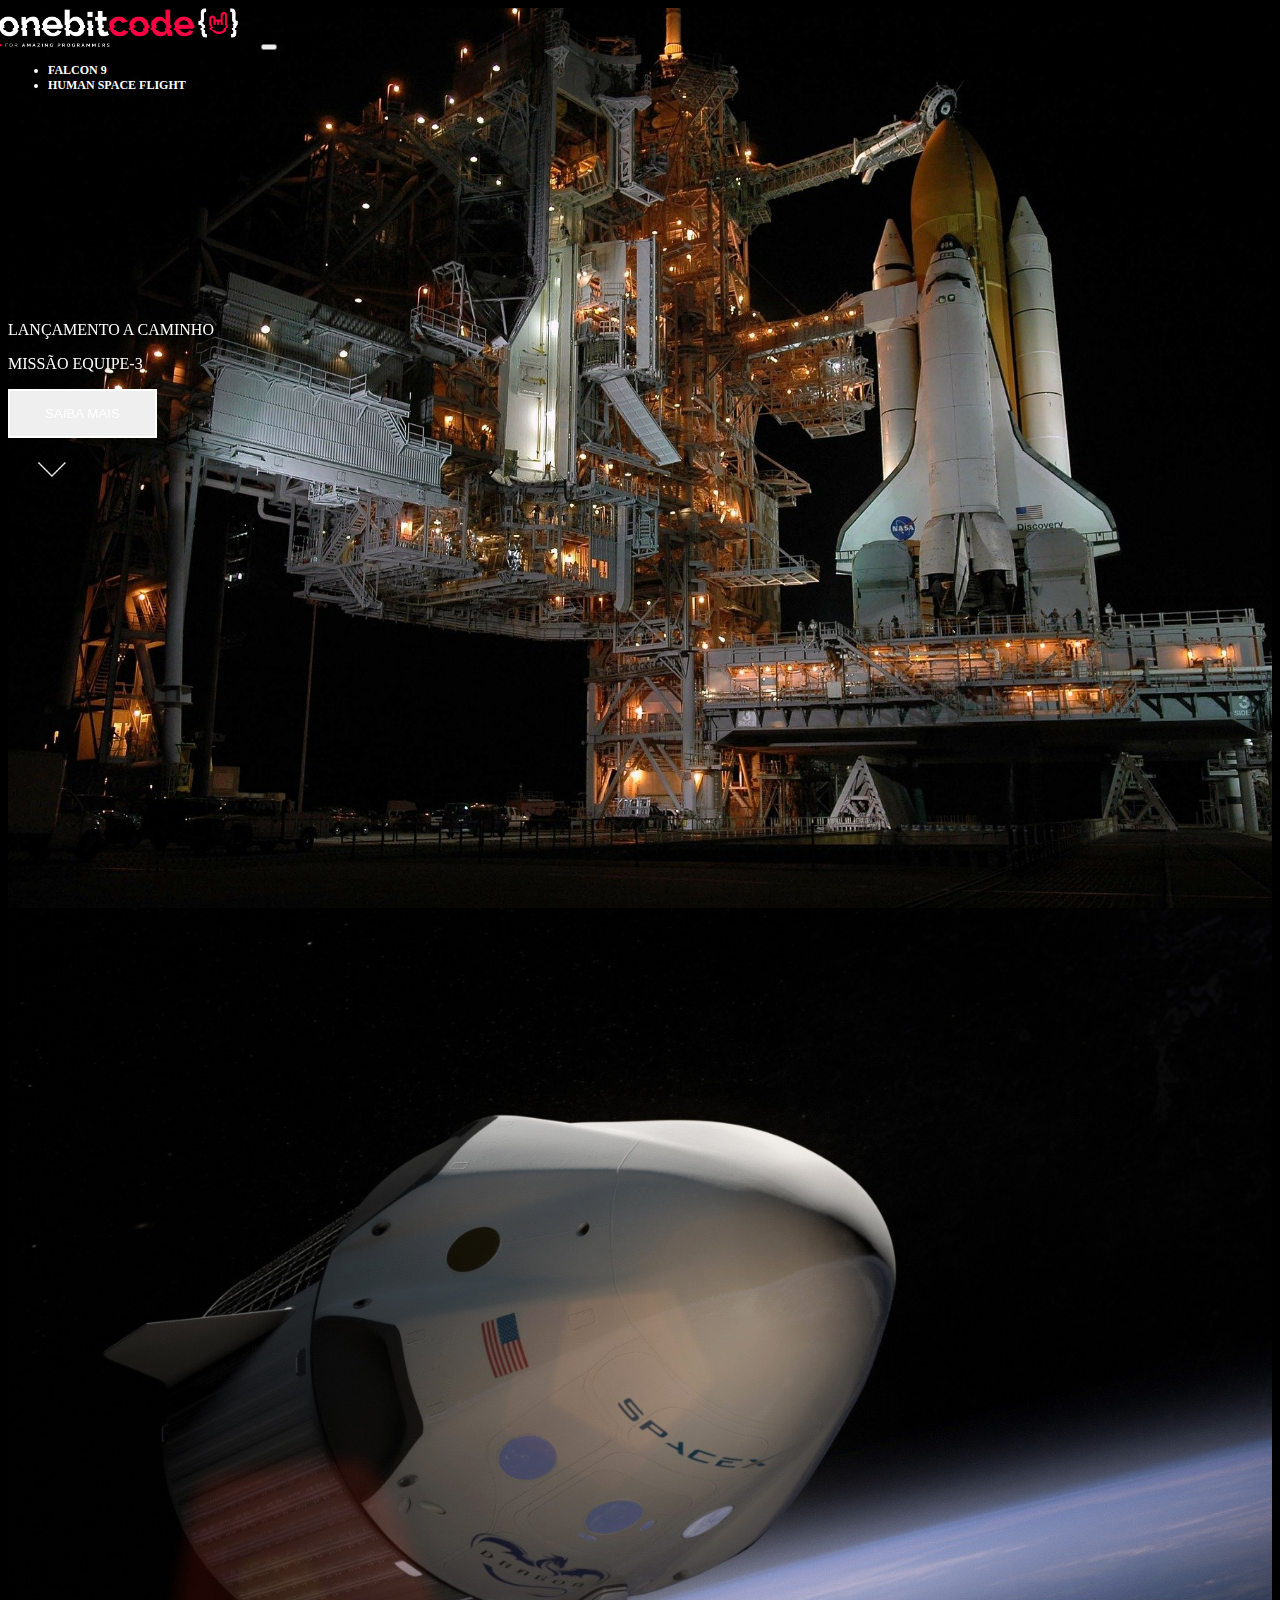
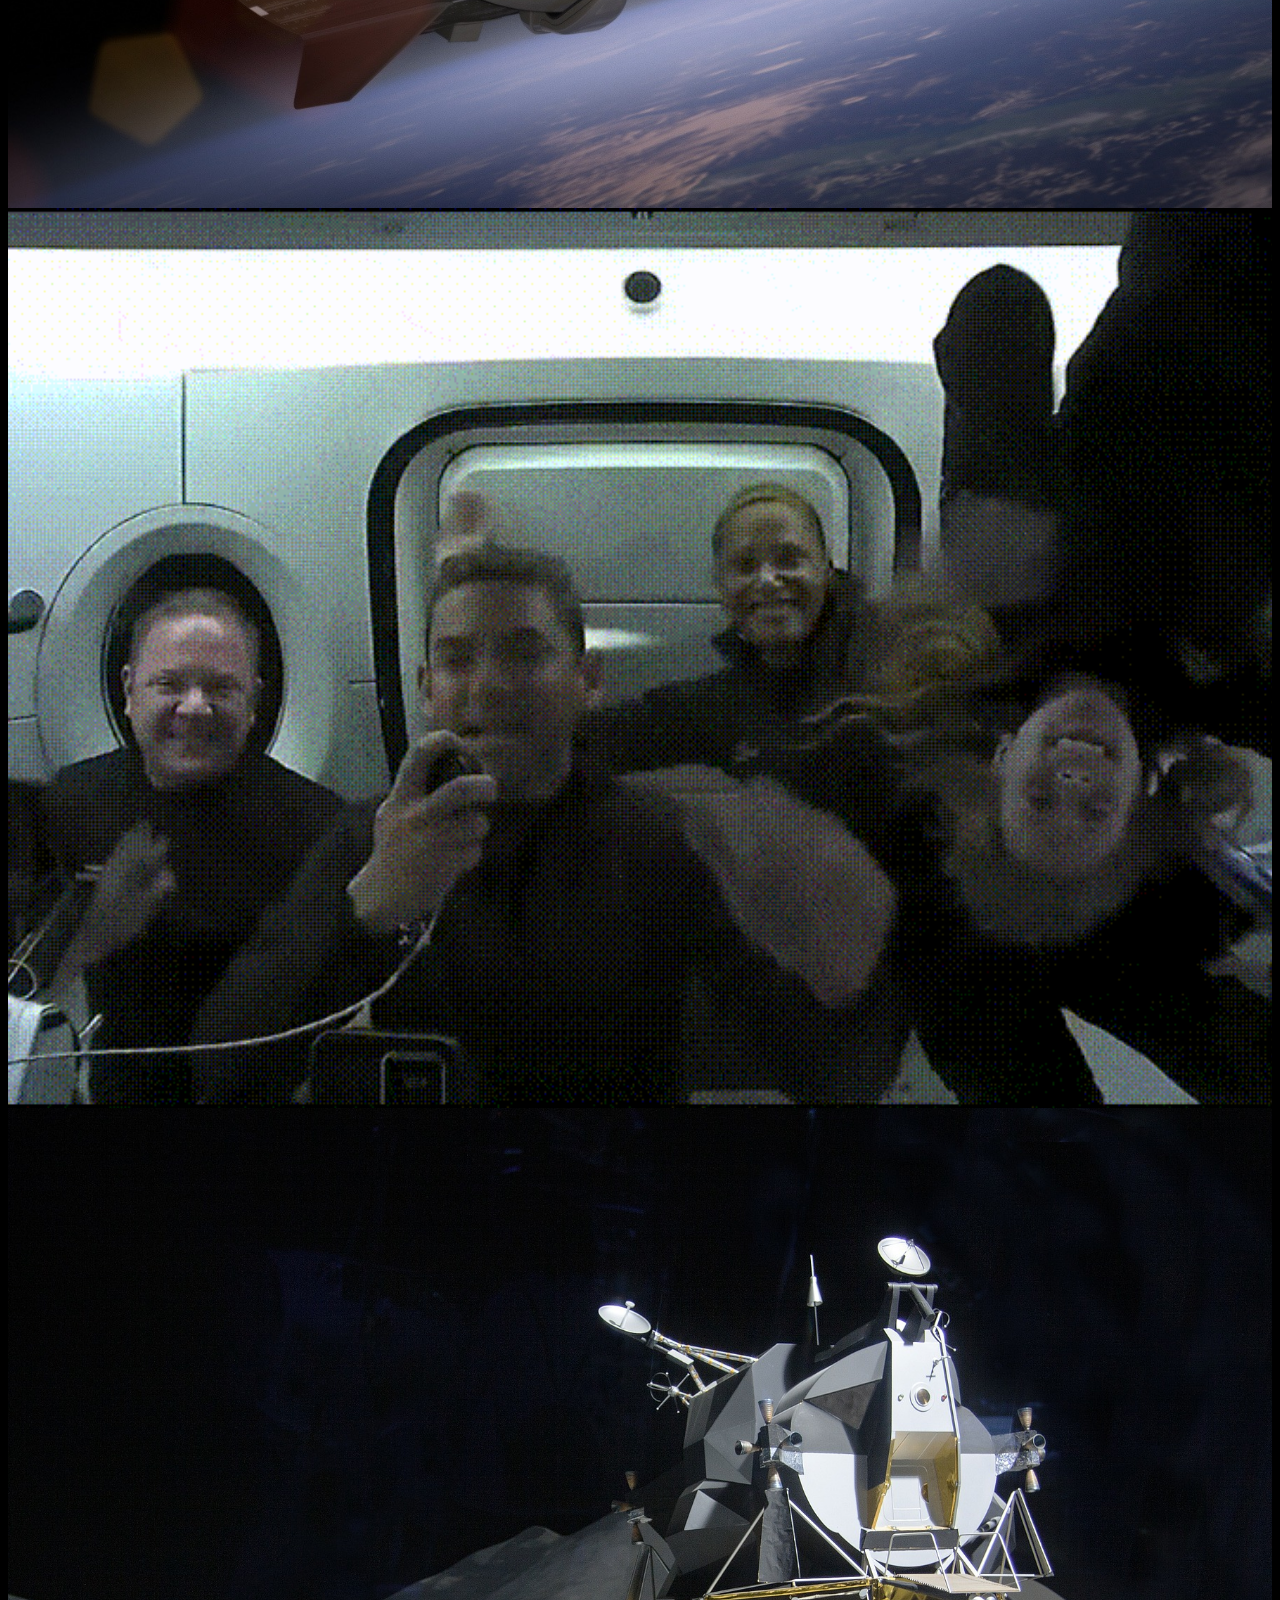
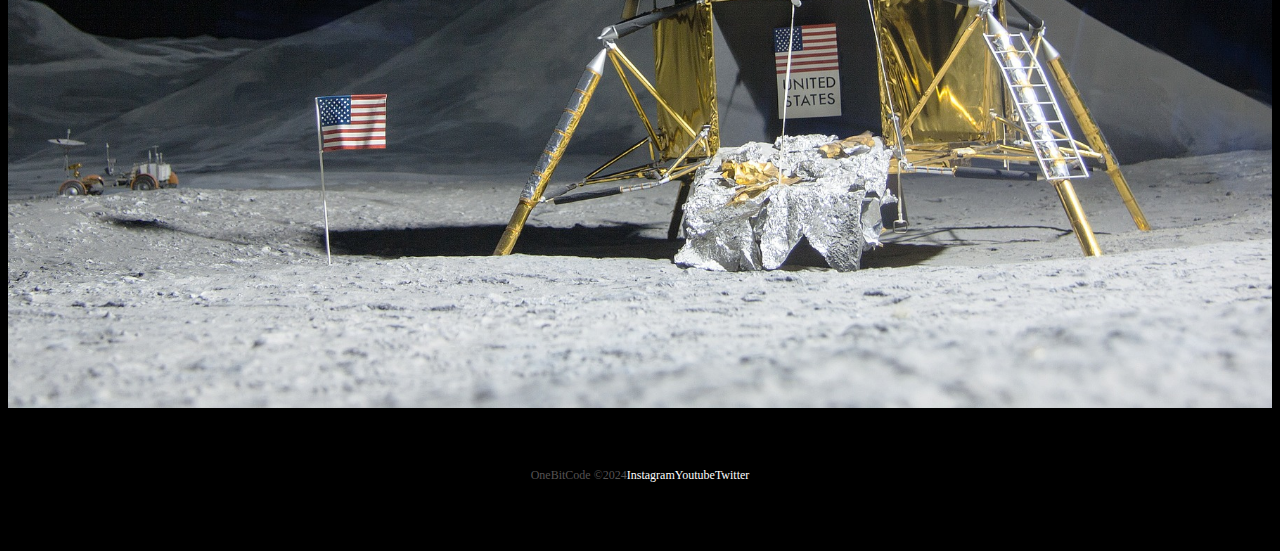
<file: index.html>
<!DOCTYPE html>
<html lang="pt-br">
<head>
  <meta charset="UTF-8">
  <meta name="viewport" content="width=device-width, initial-scale=1.0">

   <!-- CSS Bootstrap -->
   <link href="https://cdn.jsdelivr.net/npm/bootstrap@5.1.3/dist/css/bootstrap.min.css" rel="stylesheet" integrity="sha384-1BmE4kWBq78iYhFldvKuhfTAU6auU8tT94WrHftjDbrCEXSU1oBoqyl2QvZ6jIW3" crossorigin="anonymous">

   <!-- Lib text css-->
   <link rel="stylesheet" href="https://unpkg.com/aos@next/dist/aos.css" />

   <!-- Favicon -->
    <link rel="shortcut icon" href="images/favicon.png" type="image/x-icon">

    <!-- Link do css -->
     <link rel="stylesheet" href="./css/style.css">

     <style>
      body {
        background-color: black;
      }
     </style>

  <title>OneBitX - Home</title>
</head>
<body>
  
<div class="container-fluid container00 container01">
    <div class="container">
      <header class="header">
        <nav class="navbar navbar-expand-lg navbar-dark bg-transparent pt-4">
          <div class="container-fluid">
            <a class="navbar-brand" href="./index.html">
              <img src="./images/logo-obc-2021-darkbg.png" alt="logoOneBitCode" class="logoPc img-fluid">
            </a>
            <button class="navbar-toggler" type="button" data-bs-toggle="collapse"data-bs-target="#navbarNav" aria-controls="navbarNav" aria-expanded="false"aria-label="Toggle navigation">
              <span class="navbar-toggler-icon"></span>
            </button>
            <div class="collapse navbar-collapse" id="navbarNav">
              <ul class="navbar-nav">
                <li class="nav-item">
                  <a class="nav-link active" aria-current="page" href="./falcon9.html" id="navItem">FALCON 9</a>
                </li>
                <li class="nav-item">
                  <a class="nav-link active" href="./humanSpace.html" id="navItem">HUMAN SPACE FLIGHT</a>
                </li>
              </ul>
            </div>
          </div>
        </nav>
      </header>
    </div>

    <div class="container titlePadding" data-aos="fade-up" data-aos-duration="1500">
      <p class="h5" id="launchComming">LANÇAMENTO A CAMINHO</p>

      <p class="h1 mediumTitle">MISSÃO EQUIPE-3</p>

      <button type="button" class="btn btn-outline-light mt-5" id="button">SAIBA MAIS</button>

      <div class="container text-center">
        <img src="./images/home/arrowDown.gif" alt="arrowDown" class="arrowDown">
      </div>
    </div>
  </div>

  <div class="container-fluid container00 container02">
    <div class="container titlePadding" data-aos="fade-right" data-aos-duration="1500">
      <p class="h5" id="launchComming">MISSÃO CONCLUÍDA</p>

      <p class="h1 shortTitle">MISSÃO EQUIPE-2 RETORNOU PARA A TERRA</p>

      <button type="button" class="btn btn-outline-light mt-5" id="button">SAIBA MAIS</button>
    </div>
  </div>

  <div class="container-fluid container00 container03">
    <div class="container titlePadding" data-aos="fade-down" data-aos-duration="1500">
      <p class="h5" id="launchComming">MISSÃO CONCLUÍDA</p>

      <p class="h1 shortTitle">DRAGON RETORNOU PARA A TERRA</p>

      <button type="button" class="btn btn-outline-light mt-5" id="button">SAIBA MAIS</button>
    </div>
  </div>

  <div class="container-fluid container00 container04">
    <div class="container titlePadding" data-aos="fade-down-right" data-aos-duration="1500">
      <p class="h1 mediumTitle">STARSHIP POUSA ASTRONAUTAS DA NASA NA LUA</p>

      <button type="button" class="btn btn-outline-light mt-5" id="button">SAIBA MAIS</button>
    </div>
  </div>

  <footer class="container-fluid footer">
    <span class="me-4 copyOBC">OneBitCode &copy;2024</span>
    <a href="#" class="me-4" target="_blank">Instagram</a>
    <a href="#" class="me-4" target="_blank">Youtube</a>
    <a href="#" target="_blank">Twitter</a>
  </footer>

    <!-- Script Bootrap -->
    <script src="https://cdn.jsdelivr.net/npm/bootstrap@5.1.3/dist/js/bootstrap.bundle.min.js" integrity="sha384-ka7Sk0Gln4gmtz2MlQnikT1wXgYsOg+OMhuP+IlRH9sENBO0LRn5q+8nbTov4+1p" crossorigin="anonymous"></script>

    <!-- Lib text script -->
    <script src="https://unpkg.com/aos@next/dist/aos.js"></script>
    <script>
      AOS.init();
    </script>
</body>
</html>
</file>
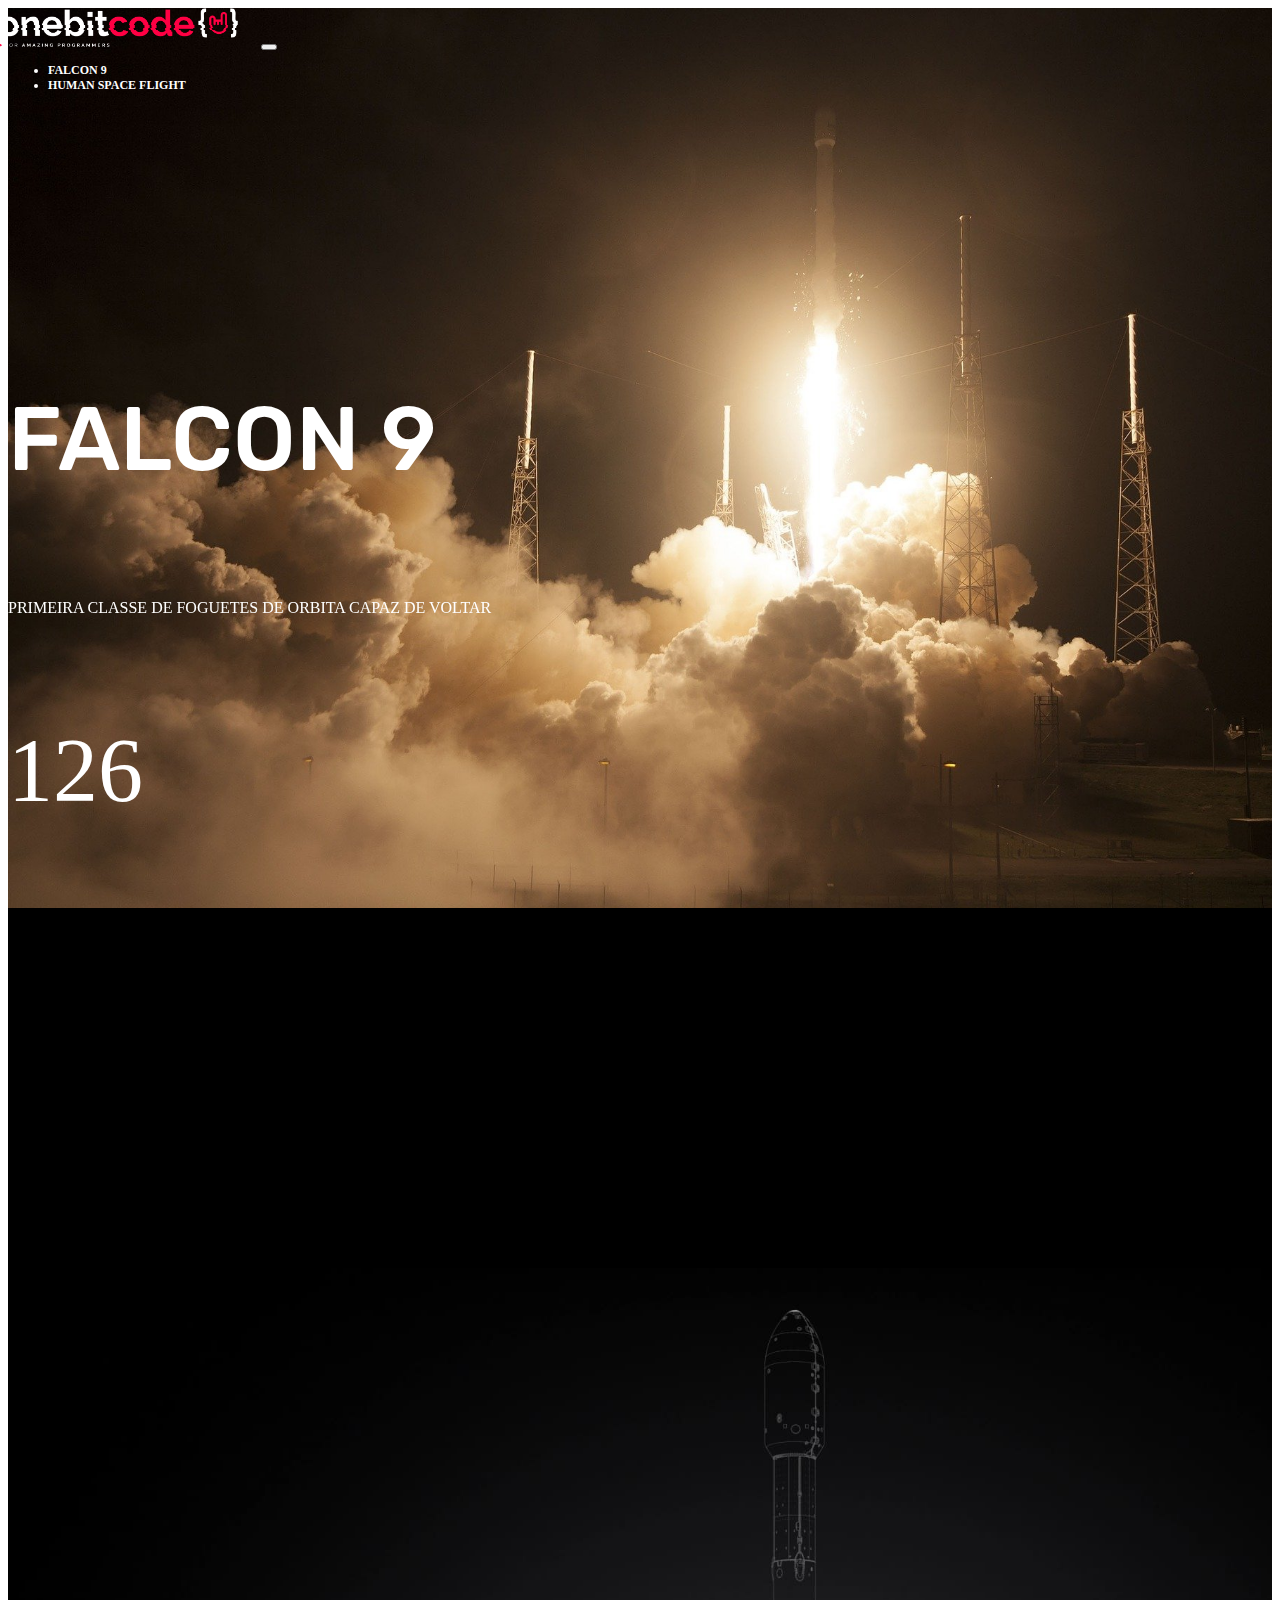
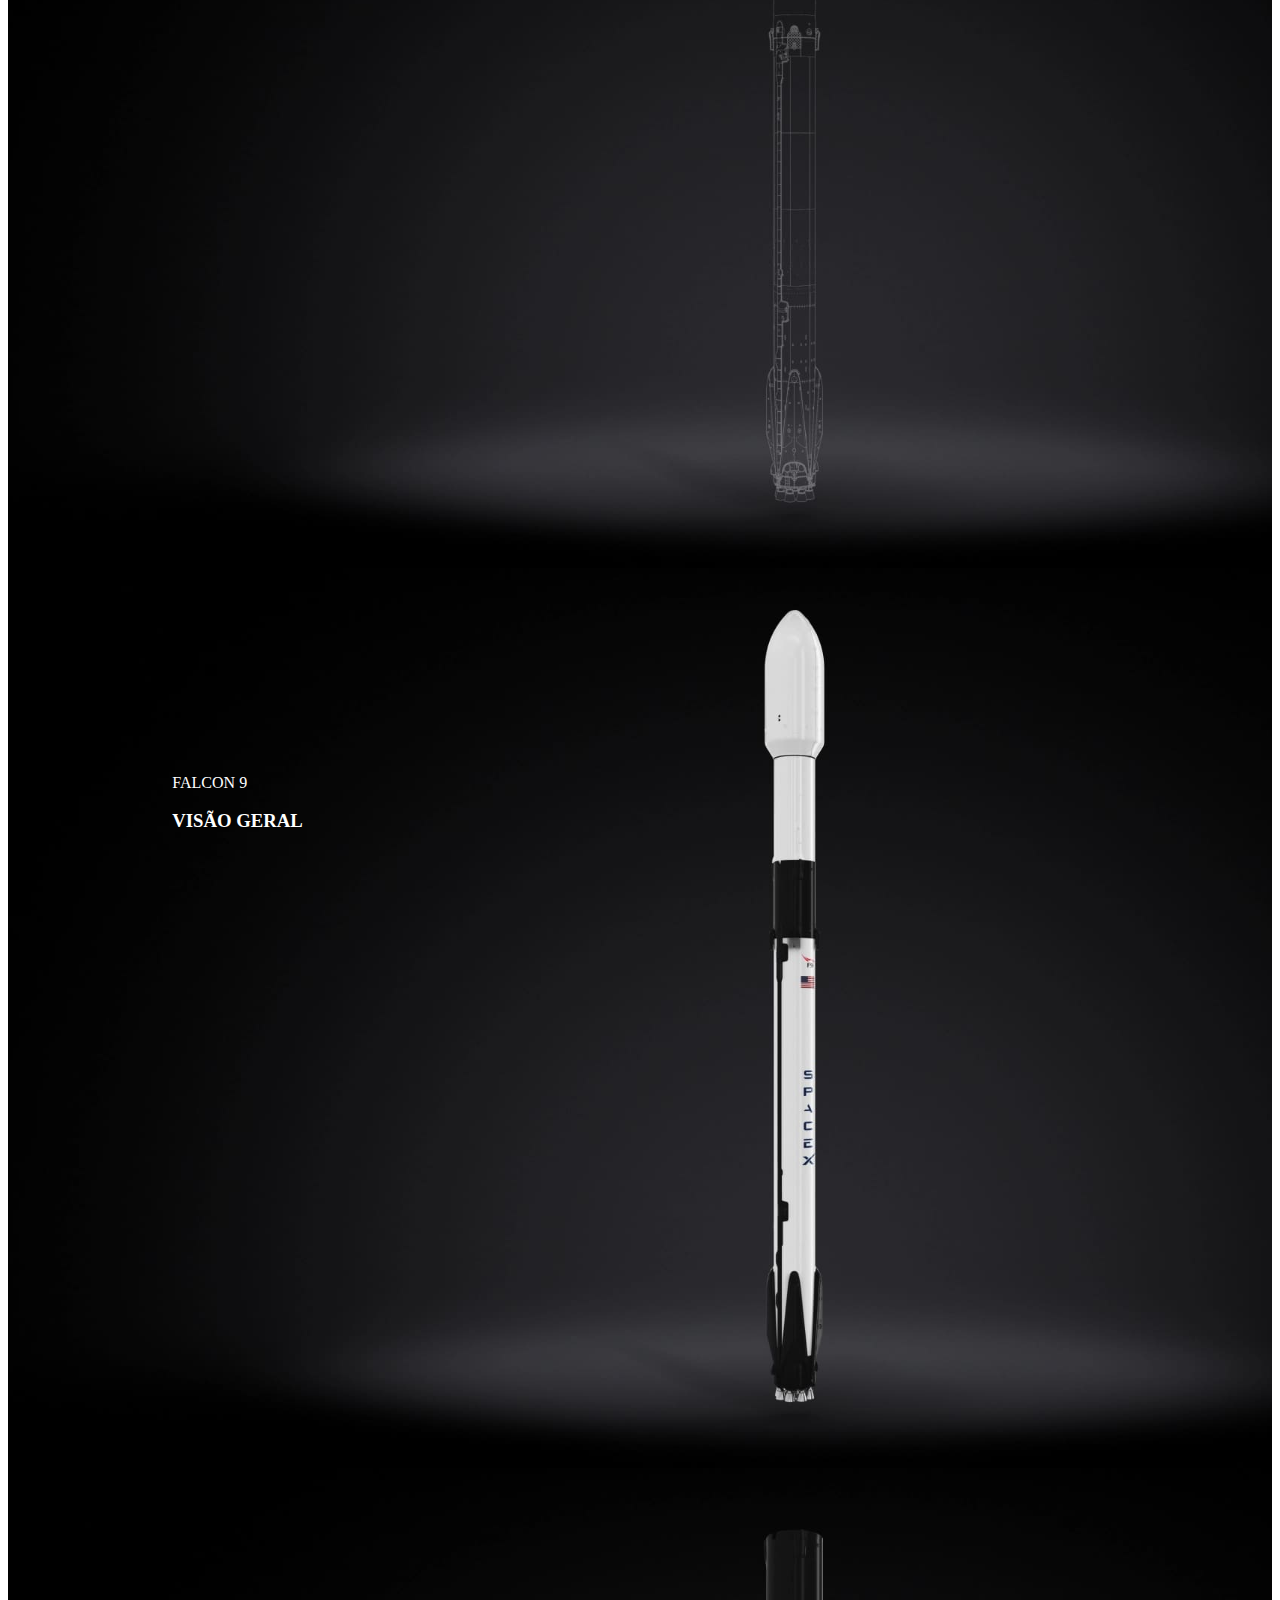
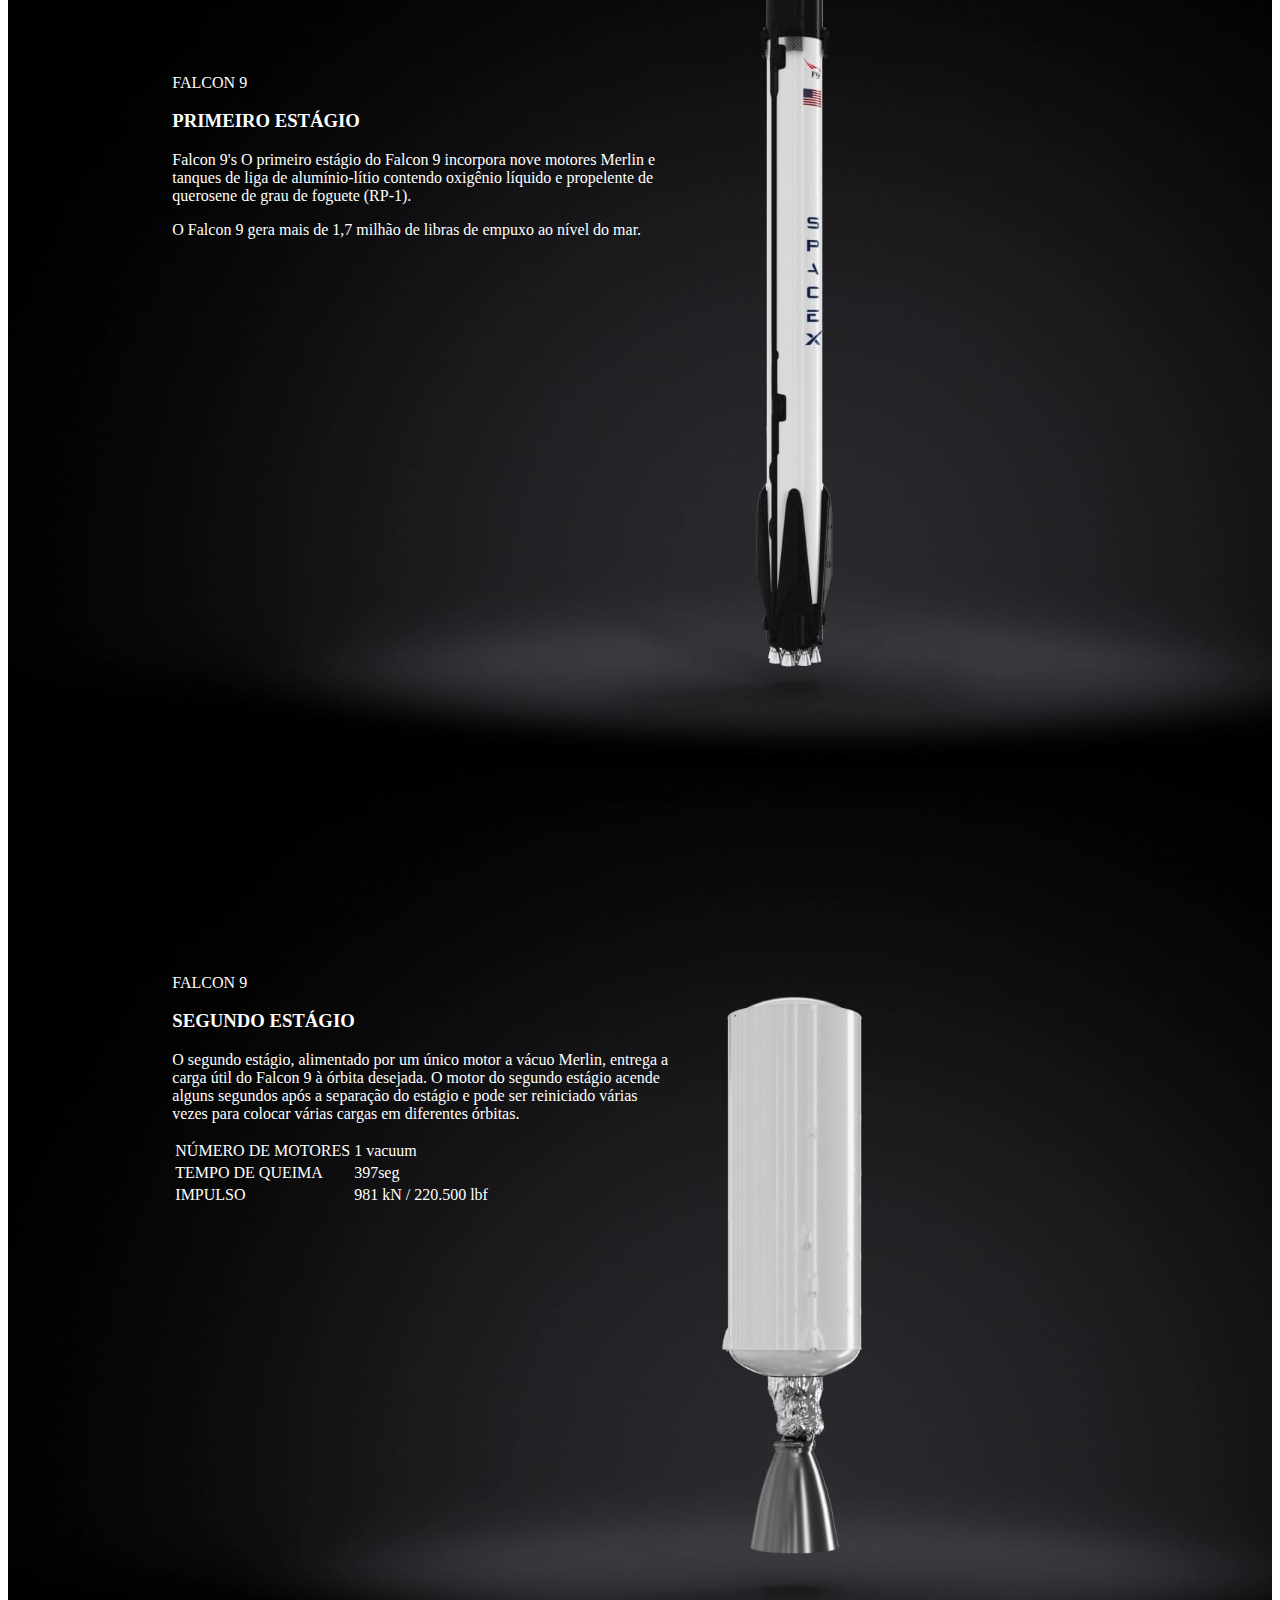
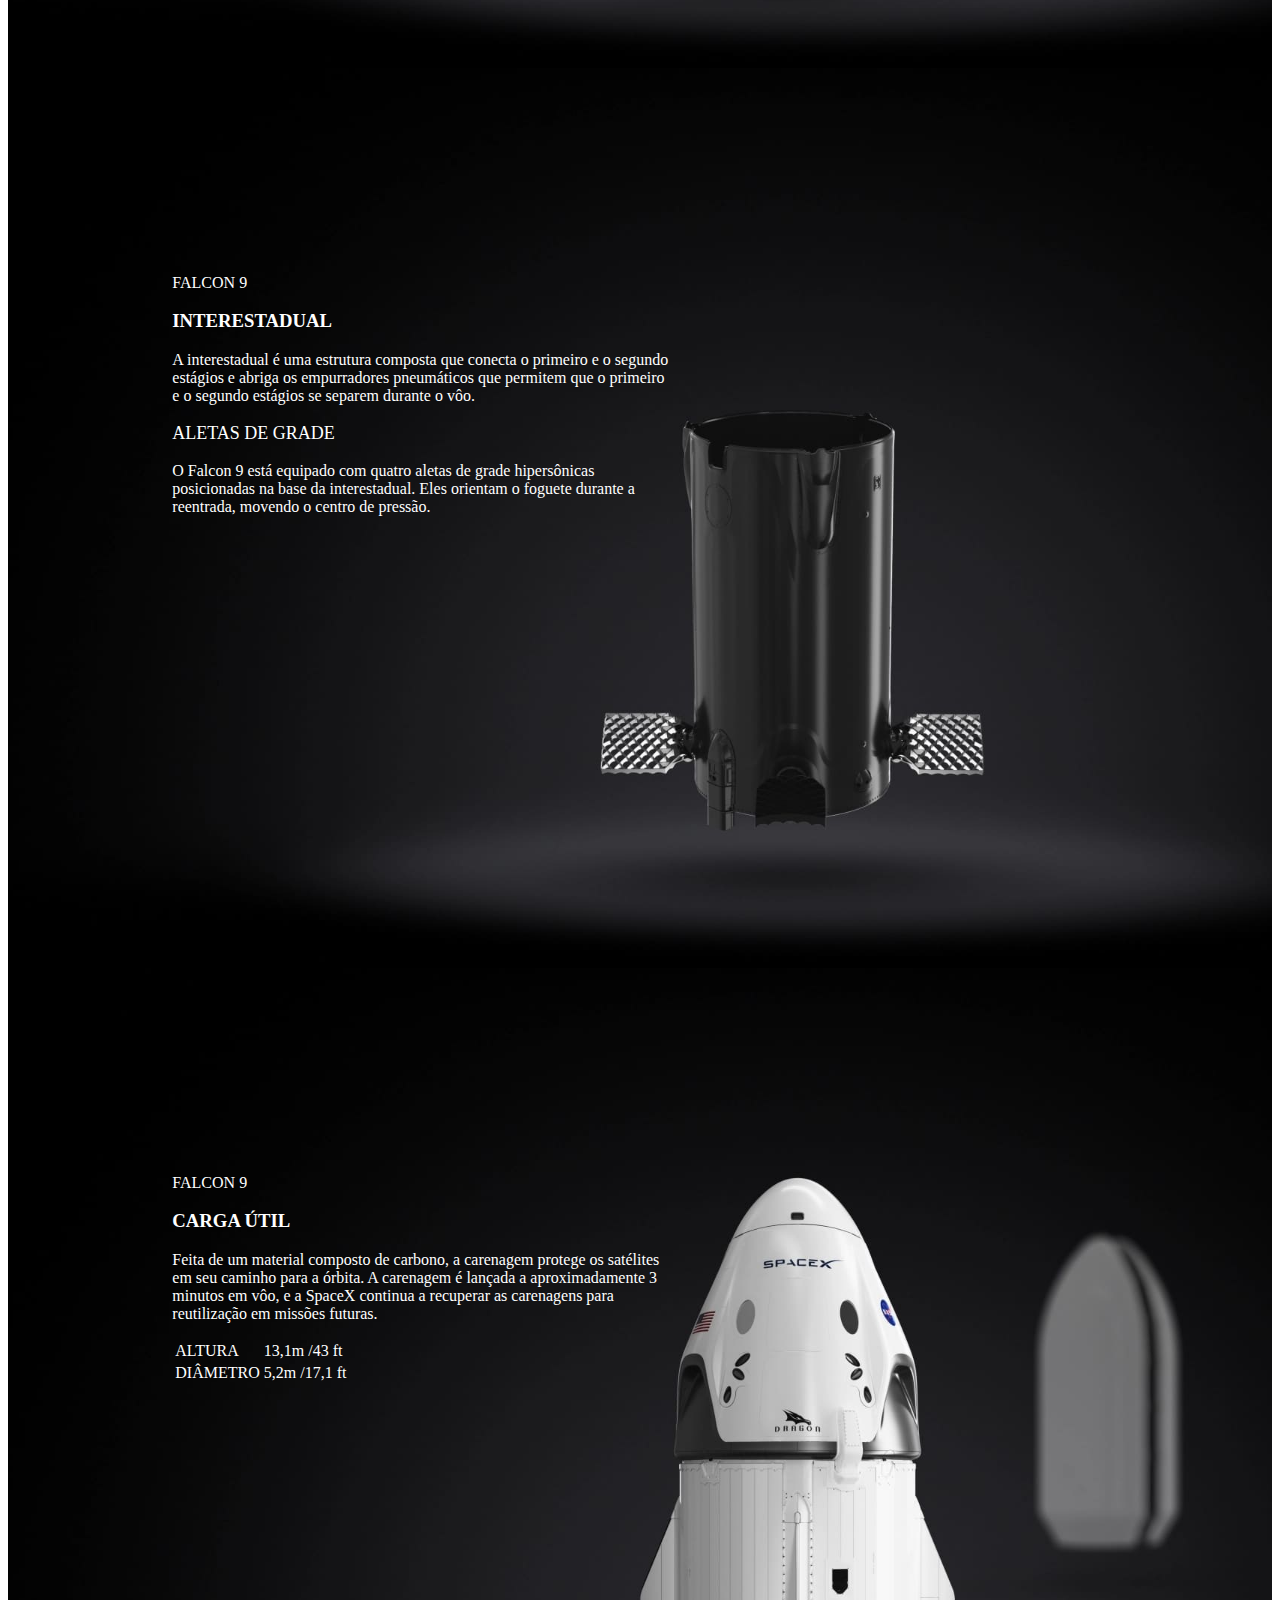
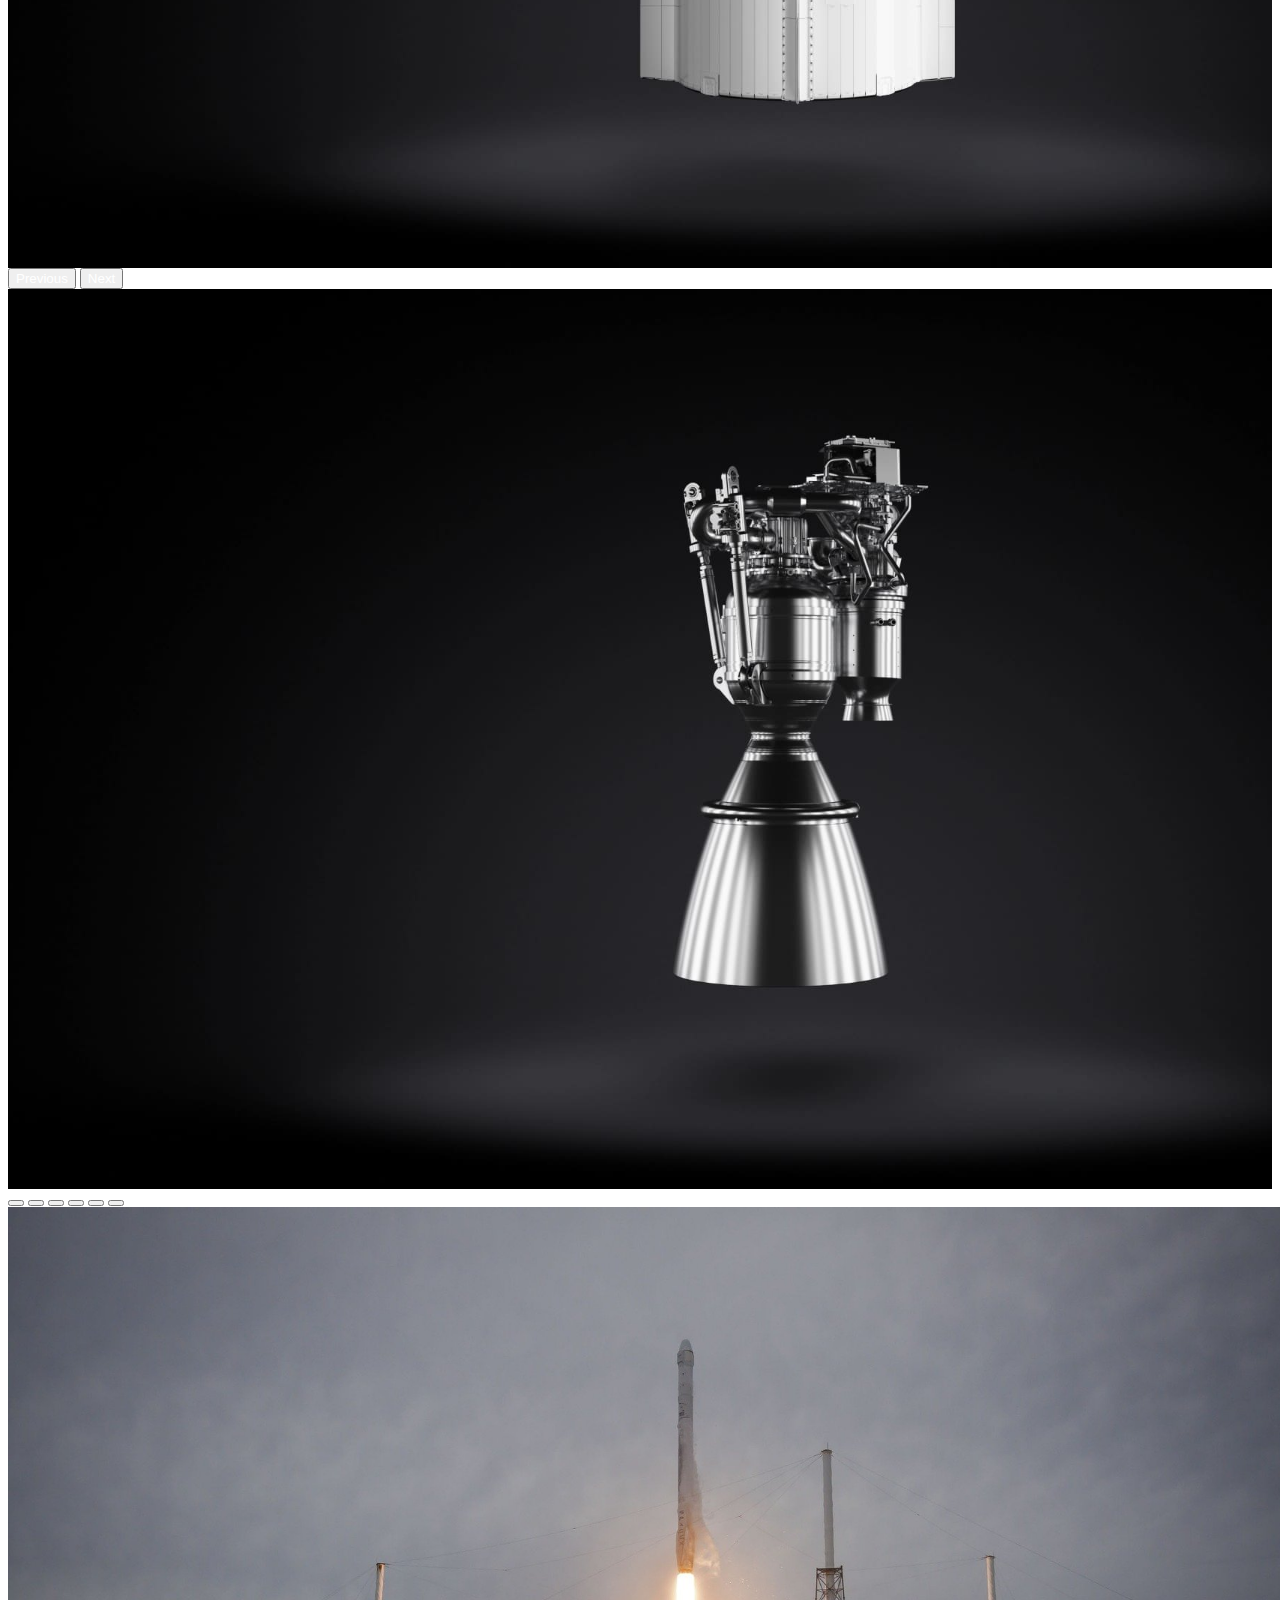
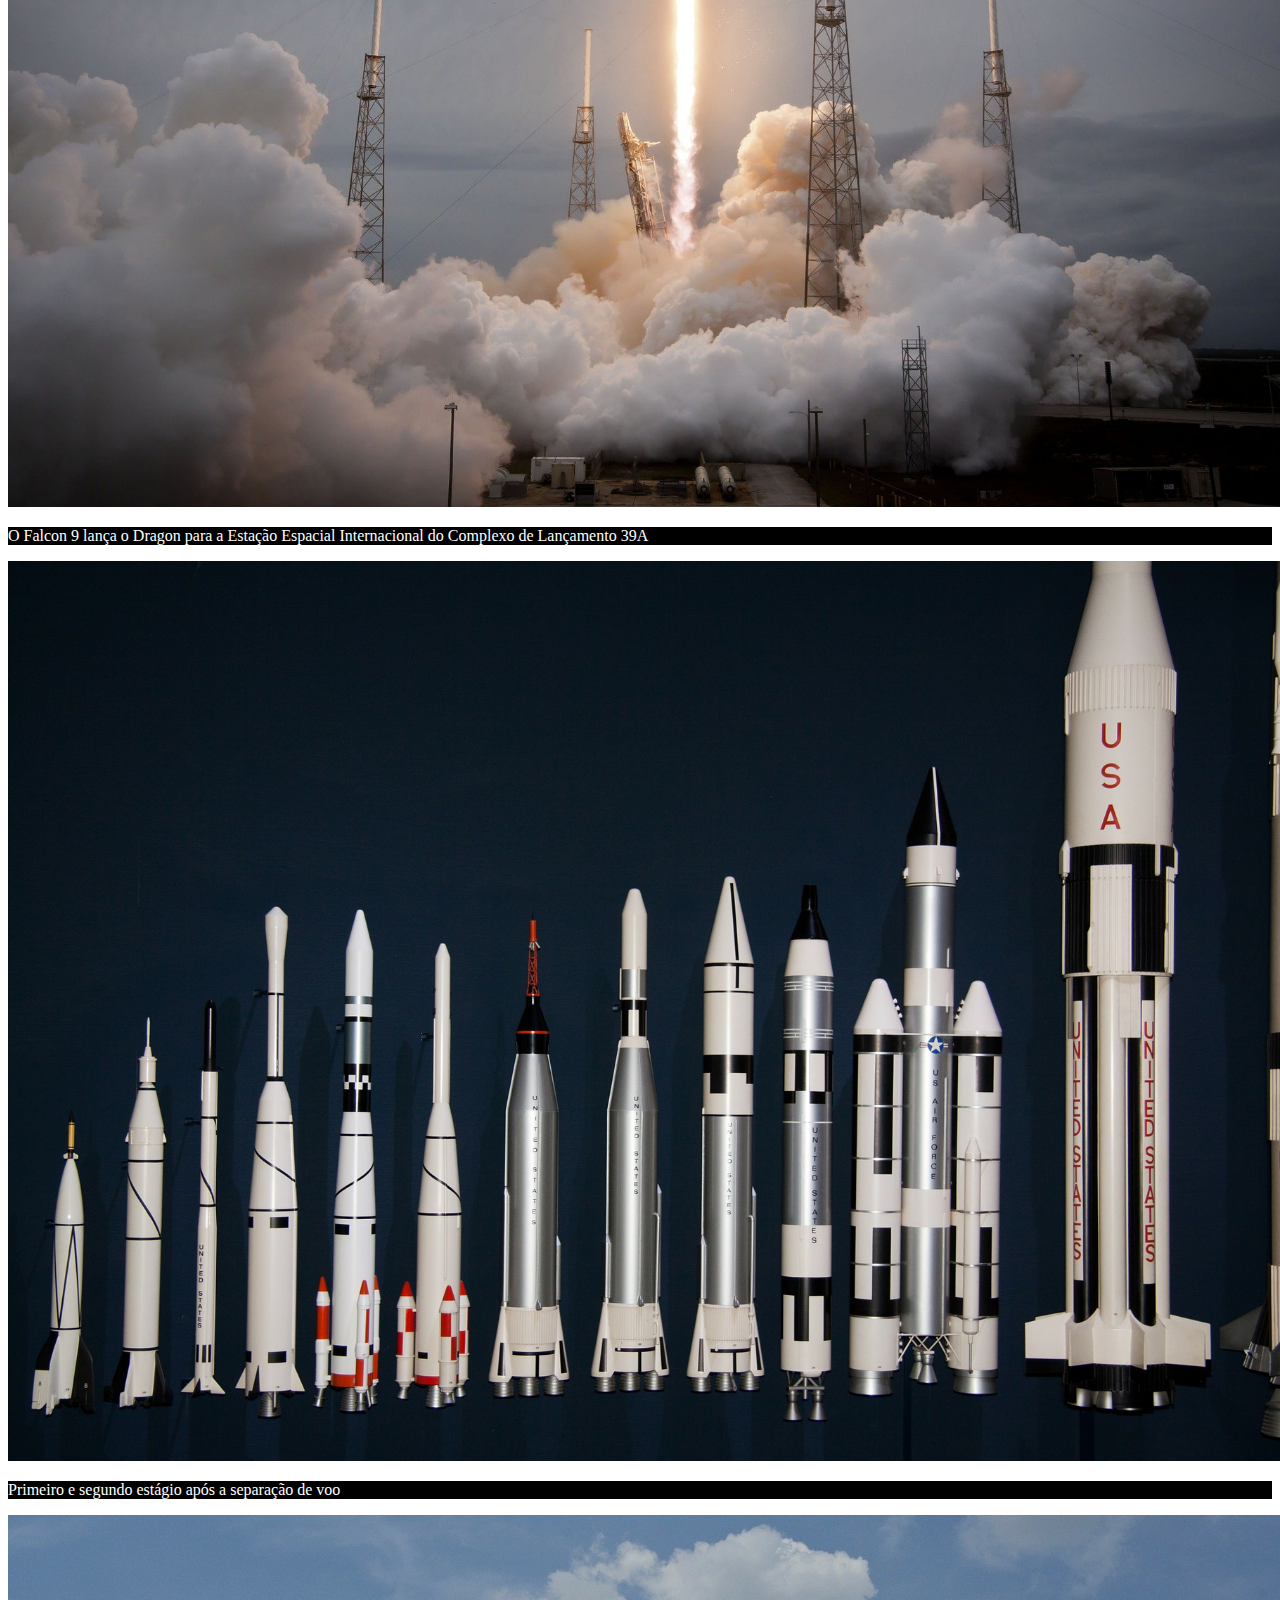
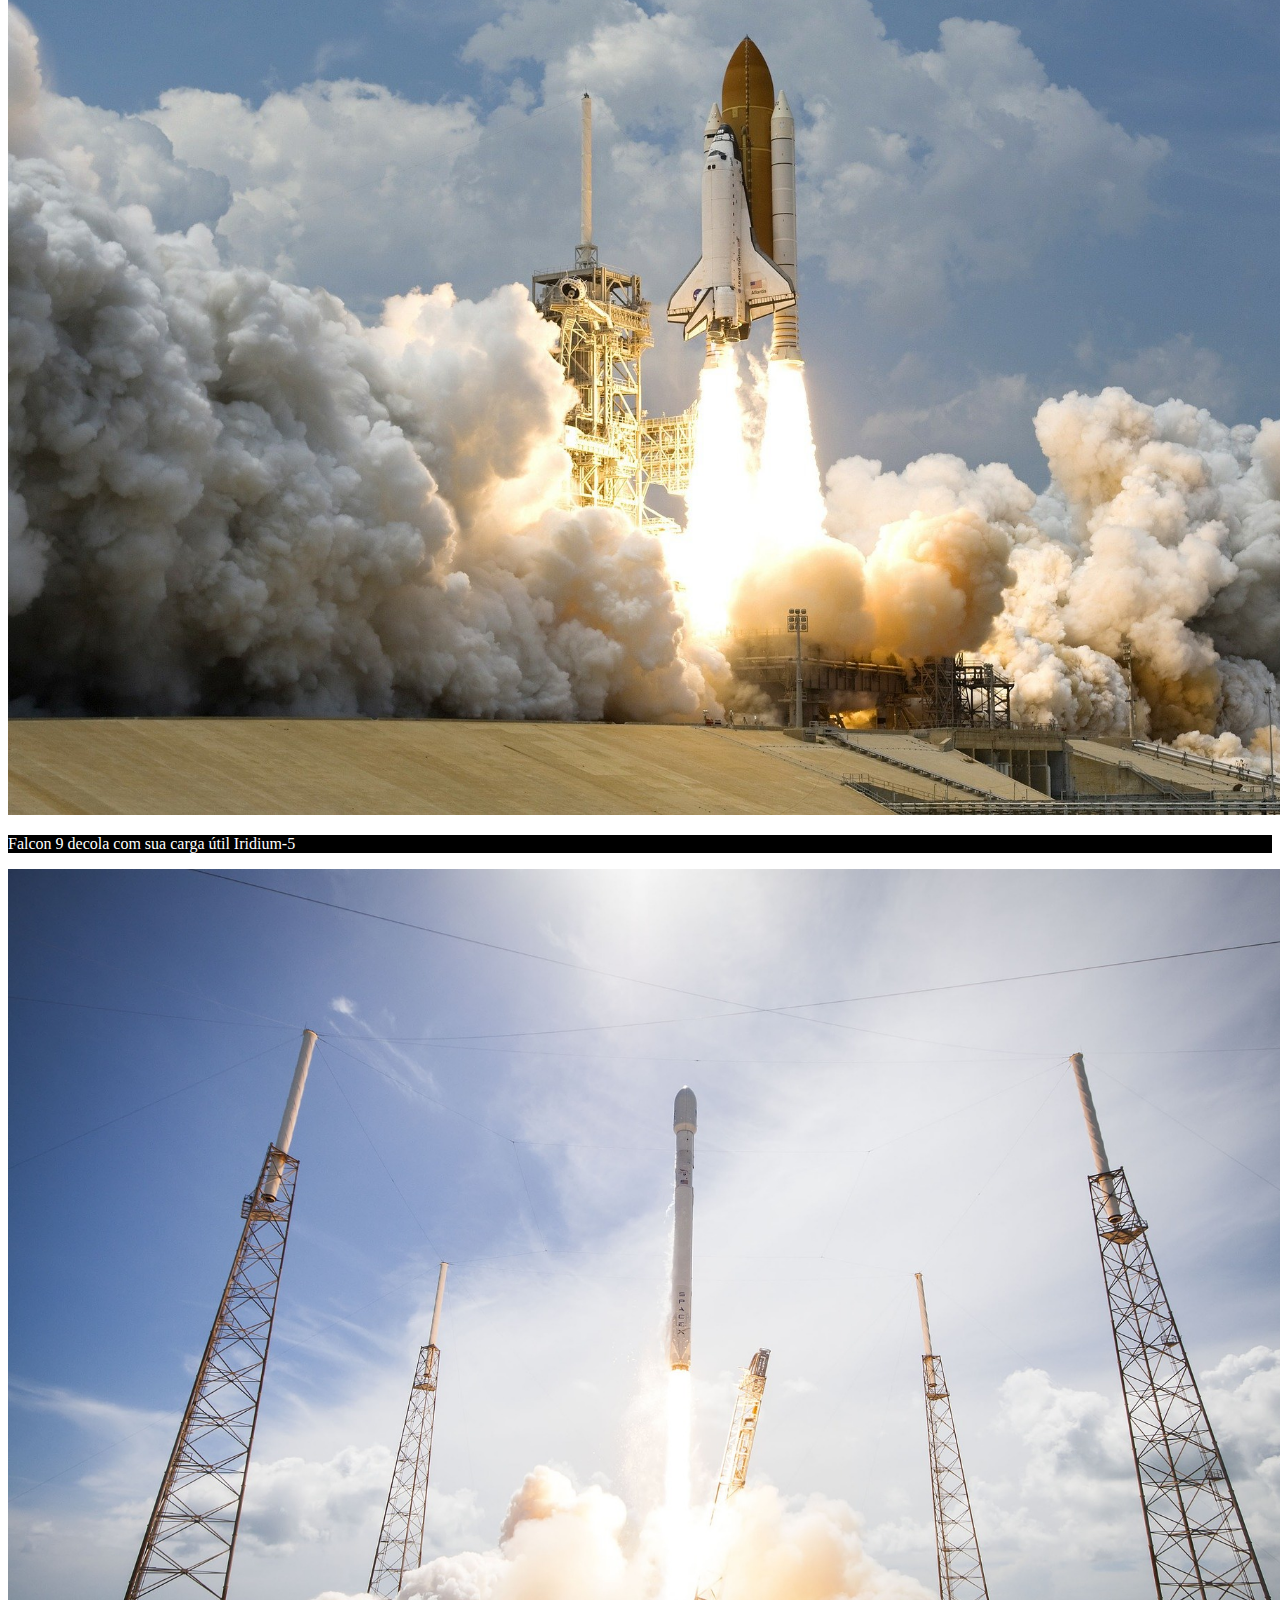
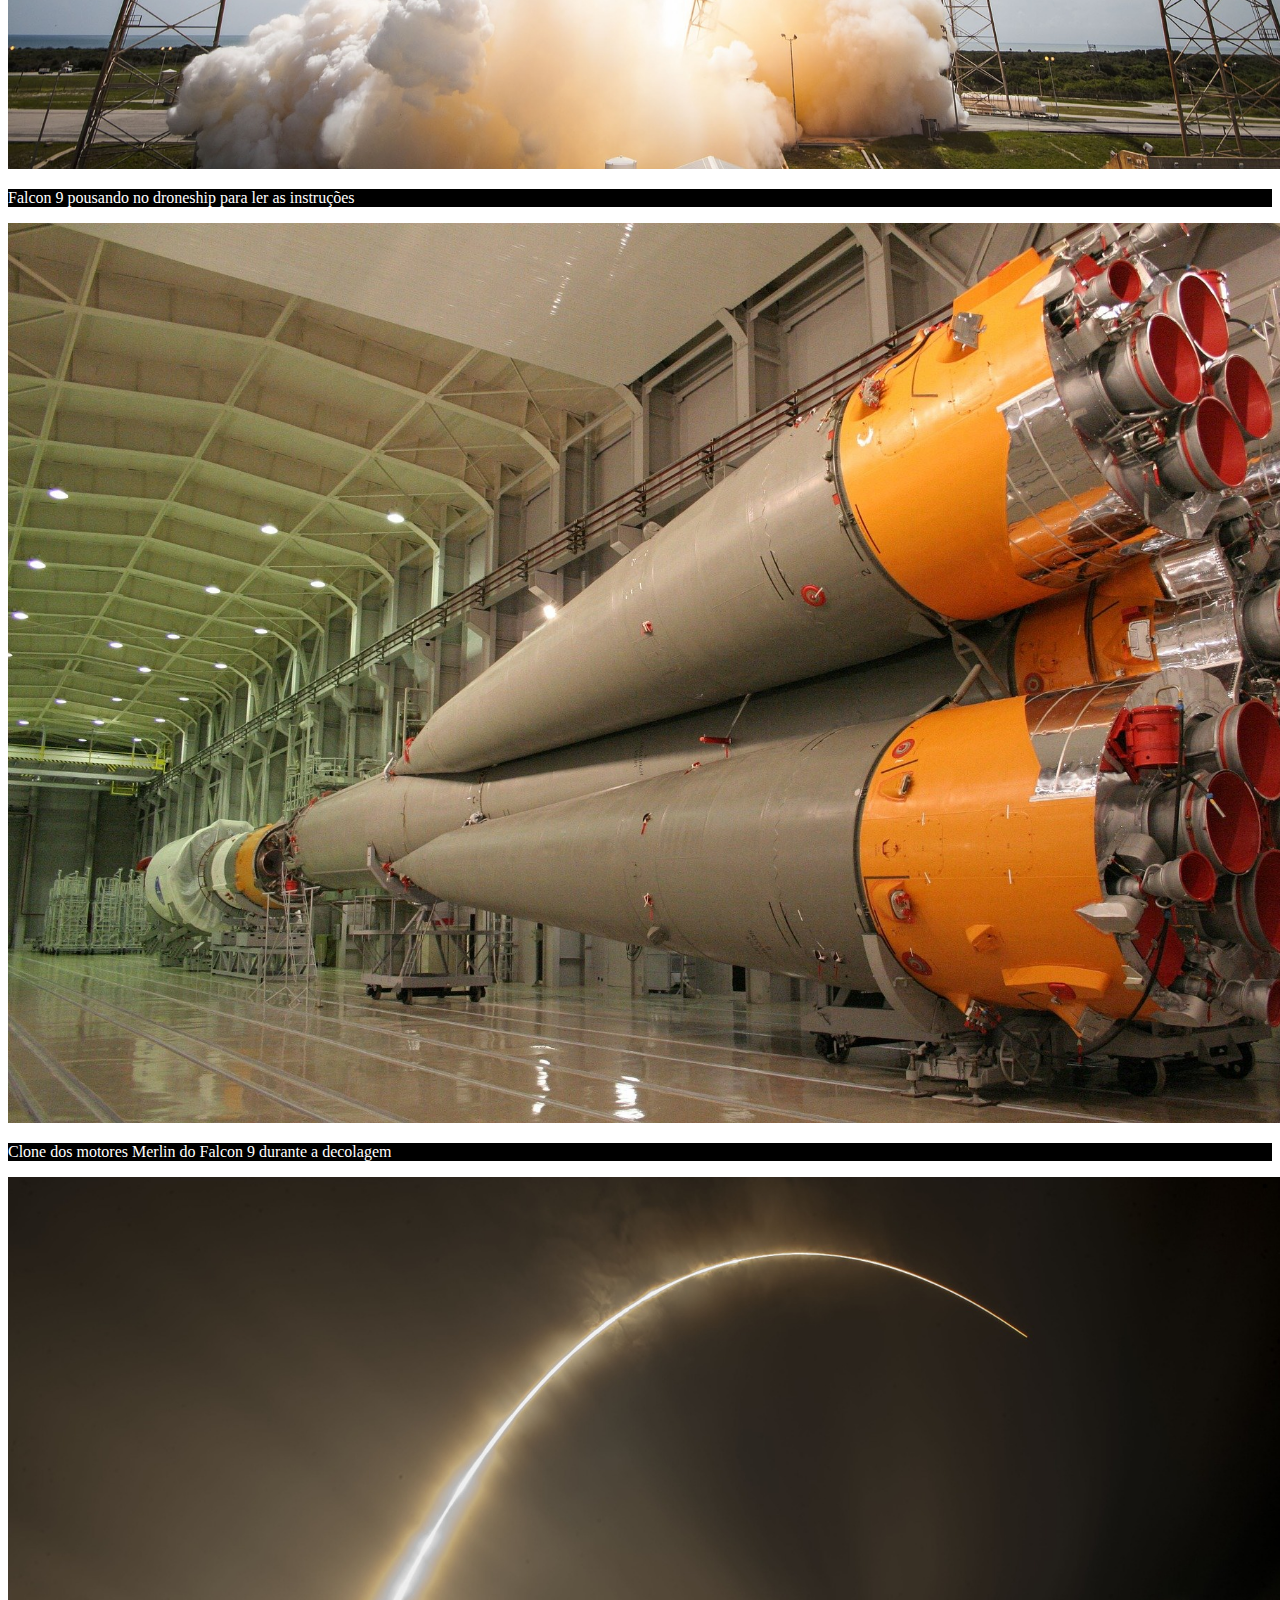
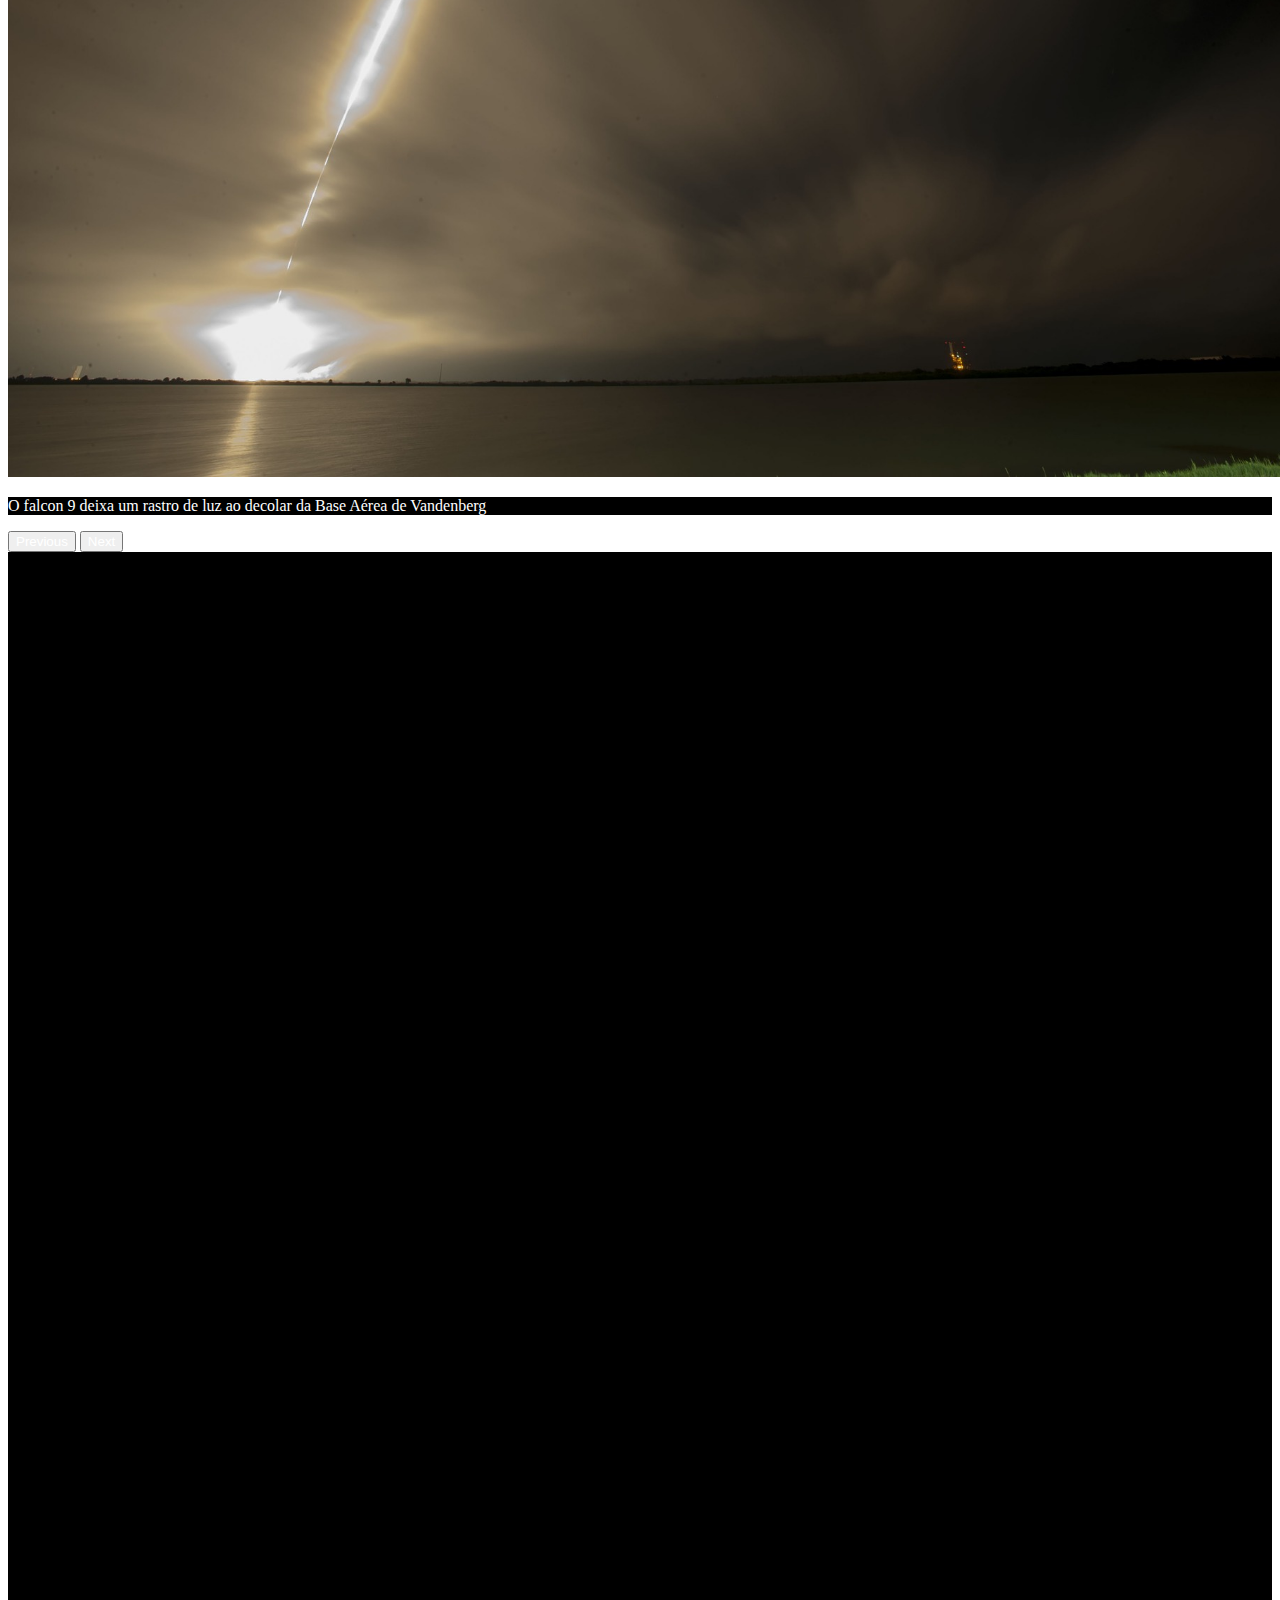
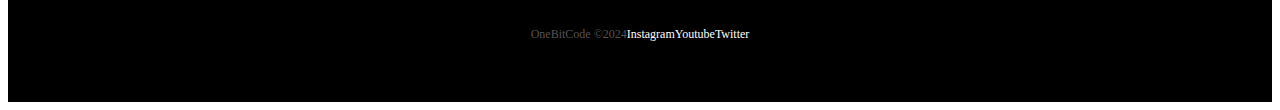
<file: falcon9.html>
<!DOCTYPE html>
<html lang="pt-br">
<head>
  <meta charset="UTF-8">
  <meta name="viewport" content="width=device-width, initial-scale=1.0">

   <!-- CSS Bootstrap -->
   <link href="https://cdn.jsdelivr.net/npm/bootstrap@5.1.3/dist/css/bootstrap.min.css" rel="stylesheet" integrity="sha384-1BmE4kWBq78iYhFldvKuhfTAU6auU8tT94WrHftjDbrCEXSU1oBoqyl2QvZ6jIW3" crossorigin="anonymous">

   <!-- Lib text css-->
   <link rel="stylesheet" href="https://unpkg.com/aos@next/dist/aos.css" />

   <!-- Favicon -->
    <link rel="shortcut icon" href="images/favicon.png" type="image/x-icon">

    <!-- Link do css -->
     <link rel="stylesheet" href="./css/style.css">

  <title>OneBitX - Falcon9</title>

</head>
<body>
  
  <div class="container-fluid container00 container05">
    <div class="container">
      <header class="header">
        <nav class="navbar navbar-expand-lg navbar-dark bg-transparent pt-4">
          <div class="container-fluid">
            <a class="navbar-brand" href="./index.html">
              <img src="./images/logo-obc-2021-darkbg.png" alt="logoOneBitCode" class="logoPc img-fluid">
            </a>
            <button class="navbar-toggler" type="button" data-bs-toggle="collapse"data-bs-target="#navbarNav" aria-controls="navbarNav" aria-expanded="false"aria-label="Toggle navigation">
              <span class="navbar-toggler-icon"></span>
            </button>
            <div class="collapse navbar-collapse" id="navbarNav">
              <ul class="navbar-nav">
                <li class="nav-item">
                  <a class="nav-link active" aria-current="page" href="./falcon9.html" id="navItem">FALCON 9</a>
                </li>
                <li class="nav-item">
                  <a class="nav-link active" href="./humanSpace.html" id="navItem">HUMAN SPACE FLIGHT</a>
                </li>
              </ul>
            </div>
          </div>
        </nav>
      </header>
    </div>

    <div class="container text-center titleContent" data-aos="fade-up" data-aos-duration="1500"> 
      <p class="h1 titleFalcon9">FALCON 9</p>
      <p class="h5 subtitleFalcon">
        PRIMEIRA CLASSE DE FOGUETES DE ORBITA CAPAZ DE VOLTAR
      </p>
    </div>
  </div>

  <div class="container-fluid numbers">
    <div class="row text-center">
      <div class="col-sm col1">
        <p class="h1 titleNum" data-aos="flip-up" data-aos-duration="1200">126</p>
        <p class="subtitleNum" data-aos="flip-up" data-aos-duration="1200">LANÇAMENTOS TOTAIS</p>
      </div>
      <div class="col">
        <p class="h1 titleNum" data-aos="flip-left" data-aos-duration="1150">86</p>
        <p class="subtitleNum" data-aos="flip-left" data-aos-duration="1150">DESEMBARQUES TOTAIS</p>
      </div>
      <div class="col-sm col3">
        <p class="h1 titleNum" data-aos="flip-right" data-aos-duration="1300">68</p>
        <p class="subtitleNum" data-aos="flip-right" data-aos-duration="1300">FOGUETES RECUPERADOS</p>
      </div>
    </div>
  </div>

  <div class="container-fluid container00 container06">
    <div class="container containerFalcon9Desc" data-aos="fade-right" data-aos-duration="1500">
      <p class="falcon9Desc">
        O Falcon 9 é um foguete reutilizável de dois estágios projetado e fabricado pela SpaceX para o transporte confiável e seguro de pessoas e cargas úteis para a órbita da Terra e além. Falcon 9 é o primeiro foguete reutilizável de classe orbital do mundo. A capacidade de reutilização permite que a SpaceX refile as partes mais caras do foguete, o que, por sua vez, reduz o custo do acesso ao espaço.
      </p>
    </div>
  </div>

  <div id="carouselExampleInterval" class="carousel slide" data-bs-ride="carousel">
    <div class="carousel-inner">
        <div class="carousel-item active container00 carrossel01" data-bs-interval="3000000">
          <div class="container" id="overViewPosition">
            <p class="subTitleOvewView">FALCON 9</p>
            <h3 class="titleOverView">VISÃO GERAL</h3>
            <table class="table" id="widthTable">
              <tbody>
                <tr data-aos="fade-right" data-aos-duration="1500">
                  <td>ALTURA</td>
                  <td class="text-end">70 m<span class="corEscuraTxt">/ 229.6 f</span></td>
                </tr>
                <tr data-aos="fade-right" data-aos-duration="1200">
                  <td>DIAMETRO</td>
                  <td class="text-end">3.7 m<span class="corEscuraTxt"> / 12 ft</span></td>
                </tr>
                <tr data-aos="fade-right" data-aos-duration="1500">
                  <td>MASSA</td>
                  <td class="text-end">549,054 kg<span class="corEscuraTxt"> / 1,207,920 lb</span></td>
                </tr>
                <tr data-aos="fade-right" data-aos-duration="1400">
                  <td>CARGA MÁXIMA PARA LEO</td>
                  <td class="text-end">22,800 kg<span class="corEscuraTxt"> / 50,265 lb</span></td>
                </tr>
                <tr data-aos="fade-right" data-aos-duration="1600">
                  <td>CARGA MÁXIMA PARA GTO</td>
                  <td class="text-end">8,300 kg<span class="corEscuraTxt"> / 18,300 lb</span></td>
                </tr>
                <tr data-aos="fade-right" data-aos-duration="1300">
                  <td>CARGA MÁXIMA PARA MARTE</td>
                  <td class="text-end">4,020 kg<span class="corEscuraTxt"> / 8,860 lb</span></td>
                </tr>
            </tbody>
          </table>
        </div>
        </div>
        <div class="carousel-item container00 carrossel02" data-bs-interval="3000000">
           <div class="container" id="overViewPosition">
                <p class="subTitleOvewView">FALCON 9</p>
                <h3 class="titleOverView">PRIMEIRO ESTÁGIO</h3>
                 <p>
                    Falcon 9's O primeiro estágio do Falcon 9 incorpora nove motores Merlin e tanques de liga de
                    alumínio-lítio
                    contendo oxigênio líquido e propelente de querosene de grau de foguete (RP-1).
                 </p>
                <p>
                    O Falcon 9 gera mais de 1,7 milhão de libras de empuxo ao nível do mar.
                </p>
             </div>
        </div>
        <div class="carousel-item container00 carrossel03" data-bs-interval="3000000">
             <div class="container" id="overViewPosition">
                <p class="subTitleOvewView">FALCON 9</p>
                <h3 class="titleOverView">SEGUNDO ESTÁGIO</h3>
                <p>
                    O segundo estágio, alimentado por um único motor a vácuo Merlin, entrega a carga útil do Falcon
                    9 à órbita desejada. O motor do segundo estágio acende alguns segundos após a separação do
                    estágio e pode ser reiniciado várias vezes para colocar várias cargas em diferentes órbitas.
                </p>
                <table class="table" id="widthTable">
                  <tbody>
                         <tr>
                            <td>NÚMERO DE MOTORES</td>
                            <td class=" text-end">1 vacuum</td>
                         </tr>
                         <tr>
                            <td>TEMPO DE QUEIMA</td>
                            <td class=" text-end">397seg</td>
                         </tr>
                         <tr>
                            <td>IMPULSO</td>
                            <td class=" text-end">981 kN <span>/ 220.500 lbf</span></td>
                         </tr>
                   </tbody>
               </table>
           </div>
       </div>
         <div class="carousel-item container00 carrossel04" data-bs-interval="2000000">
            <div class="container" id="overViewPosition">
                <p class="subTitleOvewView">FALCON 9</p>
                <h3 class="titleOverView">INTERESTADUAL</h3>
                <p>
                    A interestadual é uma estrutura composta que conecta o primeiro e o segundo estágios e abriga os
                    empurradores pneumáticos que permitem que o primeiro e o segundo estágios se separem durante o
                    vôo.
                </p>
                <p style="font-size: 18px;">ALETAS DE GRADE</p>
                <p>
                    O Falcon 9 está equipado com quatro aletas de grade hipersônicas posicionadas na base da
                    interestadual. Eles orientam o foguete durante a reentrada, movendo o centro de pressão.
                </p>
           </div>
        </div>
        <div class="carousel-item container00 carrossel05" data-bs-interval="3000000">
           <div class="container" id="overViewPosition">
                <p class="subTitleOvewView">FALCON 9</p>
                <h3 class="titleOverView">CARGA ÚTIL</h3>
                <p>
                    Feita de um material composto de carbono, a carenagem protege os satélites em seu caminho para a
                    órbita. A carenagem é lançada a aproximadamente 3 minutos em vôo, e a SpaceX continua a
                    recuperar as carenagens para reutilização em missões futuras.
                </p>
                <table class="table" id="widthTable">
                    <tbody>
                        <tr>
                            <td>ALTURA</td>
                            <td class=" text-end">13,1m <span>/43 ft</span></td>
                        </tr>
                        <tr>
                            <td>DIÂMETRO</td>
                            <td class=" text-end">5,2m <span>/17,1 ft</span></td>
                        </tr>
                    </tbody>
               </table>
           </div>
      </div>
     </div>
    <button class="carousel-control-prev" type="button" data-bs-target="#carouselExampleInterval"
        data-bs-slide="prev">
        <span class="carousel-control-prev-icon" aria-hidden="true"></span>
        <span class="visually-hidden">Previous</span>
    </button>
    <button class="carousel-control-next" type="button" data-bs-target="#carouselExampleInterval"
        data-bs-slide="next">
        <span class="carousel-control-next-icon" aria-hidden="true"></span>
        <span class="visually-hidden">Next</span>
    </button>
  </div>

  <div class="container-fluid container00 container07">
    <div class="container" id="overViewMerlin" data-aos="fade-down-right" data-aos-duration="1500">
          <p class="subTitleOvewView">FALCON 9</p>
          <h3 class="titleOverView">MERLIN</h3>
          <p>
            Merlin é uma família de motores de foguete desenvolvidos pela SpaceX para uso em seus veículos de lançamento Falcon 1, Falcon 9 e Falcon Heavy. Os motores Merlin usam querosene de grau de foguete (RP-1) e oxigênio líquido como propelentes de foguete em um ciclo de energia de gerador a gás. O motor Merlin foi originalmente projetado para recuperação e reutilização.
          </p>
          <table class="table" id="widthTable">
              <tbody>
                  <tr>
                      <td>PROPULSOR</td>
                      <td class=" text-end">LOX <span> / RP-1</span></td>
                  </tr>
                  <tr>
                      <td>IMPULSO</td>
                      <td class=" text-end">845 kN<span> / 190.000 lbf</span></td>
                  </tr>
              </tbody>
        </table>
    </div>
  </div>

  <div id="carouselExampleCaptions" class="carousel slide carrosselSlide" data-bs-ride="carousel">
    <div class="carousel-indicators">
        <button type="button" data-bs-target="#carouselExampleCaptions" data-bs-slide-to="0" class="active"
            aria-current="true" aria-label="Slide 1"></button>
        <button type="button" data-bs-target="#carouselExampleCaptions" data-bs-slide-to="1"
            aria-label="Slide 2"></button>
        <button type="button" data-bs-target="#carouselExampleCaptions" data-bs-slide-to="2"
            aria-label="Slide 3"></button>
        <button type="button" data-bs-target="#carouselExampleCaptions" data-bs-slide-to="3"
            aria-label="Slide 4"></button>
        <button type="button" data-bs-target="#carouselExampleCaptions" data-bs-slide-to="4"
            aria-label="Slide 5"></button>
        <button type="button" data-bs-target="#carouselExampleCaptions" data-bs-slide-to="5"
            aria-label="Slide 6"></button>
    </div>
    <div class="carousel-inner">
        <div class="carousel-item active" data-bs-interval="1000000">
            <img src="./images/falcon9/09.jpg" class="d-block w-100" alt="...">
            <div class="carousel-caption d-md-block">
                <p class="carouselText">O Falcon 9 lança o Dragon para a Estação Espacial Internacional do Complexo
                    de
                    Lançamento 39A</p>
            </div>
        </div>
        <div class="carousel-item" data-bs-interval="2000000">
            <img src="./images/falcon9/10.jpg" class="d-block w-100" alt="...">
            <div class="carousel-caption d-md-block">
               <p class="carouselText">Primeiro e segundo estágio após a separação de voo</p>
            </div>
        </div>
        <div class="carousel-item" data-bs-interval="3000000">
            <img src="./images/falcon9/11.jpg" class="d-block w-100" alt="...">
            <div class="carousel-caption d-md-block">
                <p class="carouselText">Falcon 9 decola com sua carga útil Iridium-5</p>
            </div>
        </div>
        <div class="carousel-item" data-bs-interval="3000000">
            <img src="./images/falcon9/12.jpg" class="d-block w-100" alt="...">
            <div class="carousel-caption d-md-block">
                <p class="carouselText">Falcon 9 pousando no droneship para ler as instruções</p>
            </div>
        </div>
        <div class="carousel-item" data-bs-interval="3000000">
            <img src="./images/falcon9/13.jpg" class="d-block w-100" alt="...">
            <div class="carousel-caption d-md-block">
                  <p class="carouselText">Clone dos motores Merlin do Falcon 9 durante a decolagem</p>
            </div>
        </div>
        <div class="carousel-item" data-bs-interval="3000000">
            <img src="./images/falcon9/14.jpg" class="d-block w-100" alt="...">
            <div class="carousel-caption d-md-block">
                <p class="carouselText">O falcon 9 deixa um rastro de luz ao decolar da Base Aérea de Vandenberg
                </p>
            </div>
        </div>
    </div>
    <button class="carousel-control-prev" type="button" data-bs-target="#carouselExampleCaptions"
        data-bs-slide="prev">
        <span class="carousel-control-prev-icon" aria-hidden="true"></span>
        <span class="visually-hidden">Previous</span>
    </button>
    <button class="carousel-control-next" type="button" data-bs-target="#carouselExampleCaptions"
        data-bs-slide="next">
        <span class="carousel-control-next-icon" aria-hidden="true"></span>
        <span class="visually-hidden">Next</span>
    </button>
</div>

<div class="container-fluid text-center downloadDesc">
  <p data-aos="fade-right" data-aos-duration="1200">Para mais informações sobre o serviços entre em contato com <a href="https://instagram.com/onebitcode" target="_blank" class="emailObc">onebitcode@gmail.com</a></p>

  <button type="button" class="btn btn-outline-light p3" data-aos="flip-left" data-aos-duration="1000">GUIA DO USUÁRIO</button>

  <button type="button" class="btn btn-outline-light p3" data-aos="flip-up" data-aos-duration="1300">CAPACIDADES DE SERVIÇOS</button>
</div>

  <footer class="container-fluid footer">
    <span class="me-4 copyOBC">OneBitCode &copy;2024</span>
    <a href="#" class="me-4" target="_blank">Instagram</a>
    <a href="#" class="me-4" target="_blank">Youtube</a>
    <a href="#" target="_blank">Twitter</a>
  </footer>

    <!-- Script Bootrap -->
    <script src="https://cdn.jsdelivr.net/npm/bootstrap@5.1.3/dist/js/bootstrap.bundle.min.js" integrity="sha384-ka7Sk0Gln4gmtz2MlQnikT1wXgYsOg+OMhuP+IlRH9sENBO0LRn5q+8nbTov4+1p" crossorigin="anonymous"></script>

    <!-- Lib text script -->
    <script src="https://unpkg.com/aos@next/dist/aos.js"></script>
    <script>
      AOS.init();
    </script>
</body>
</html>
</file>
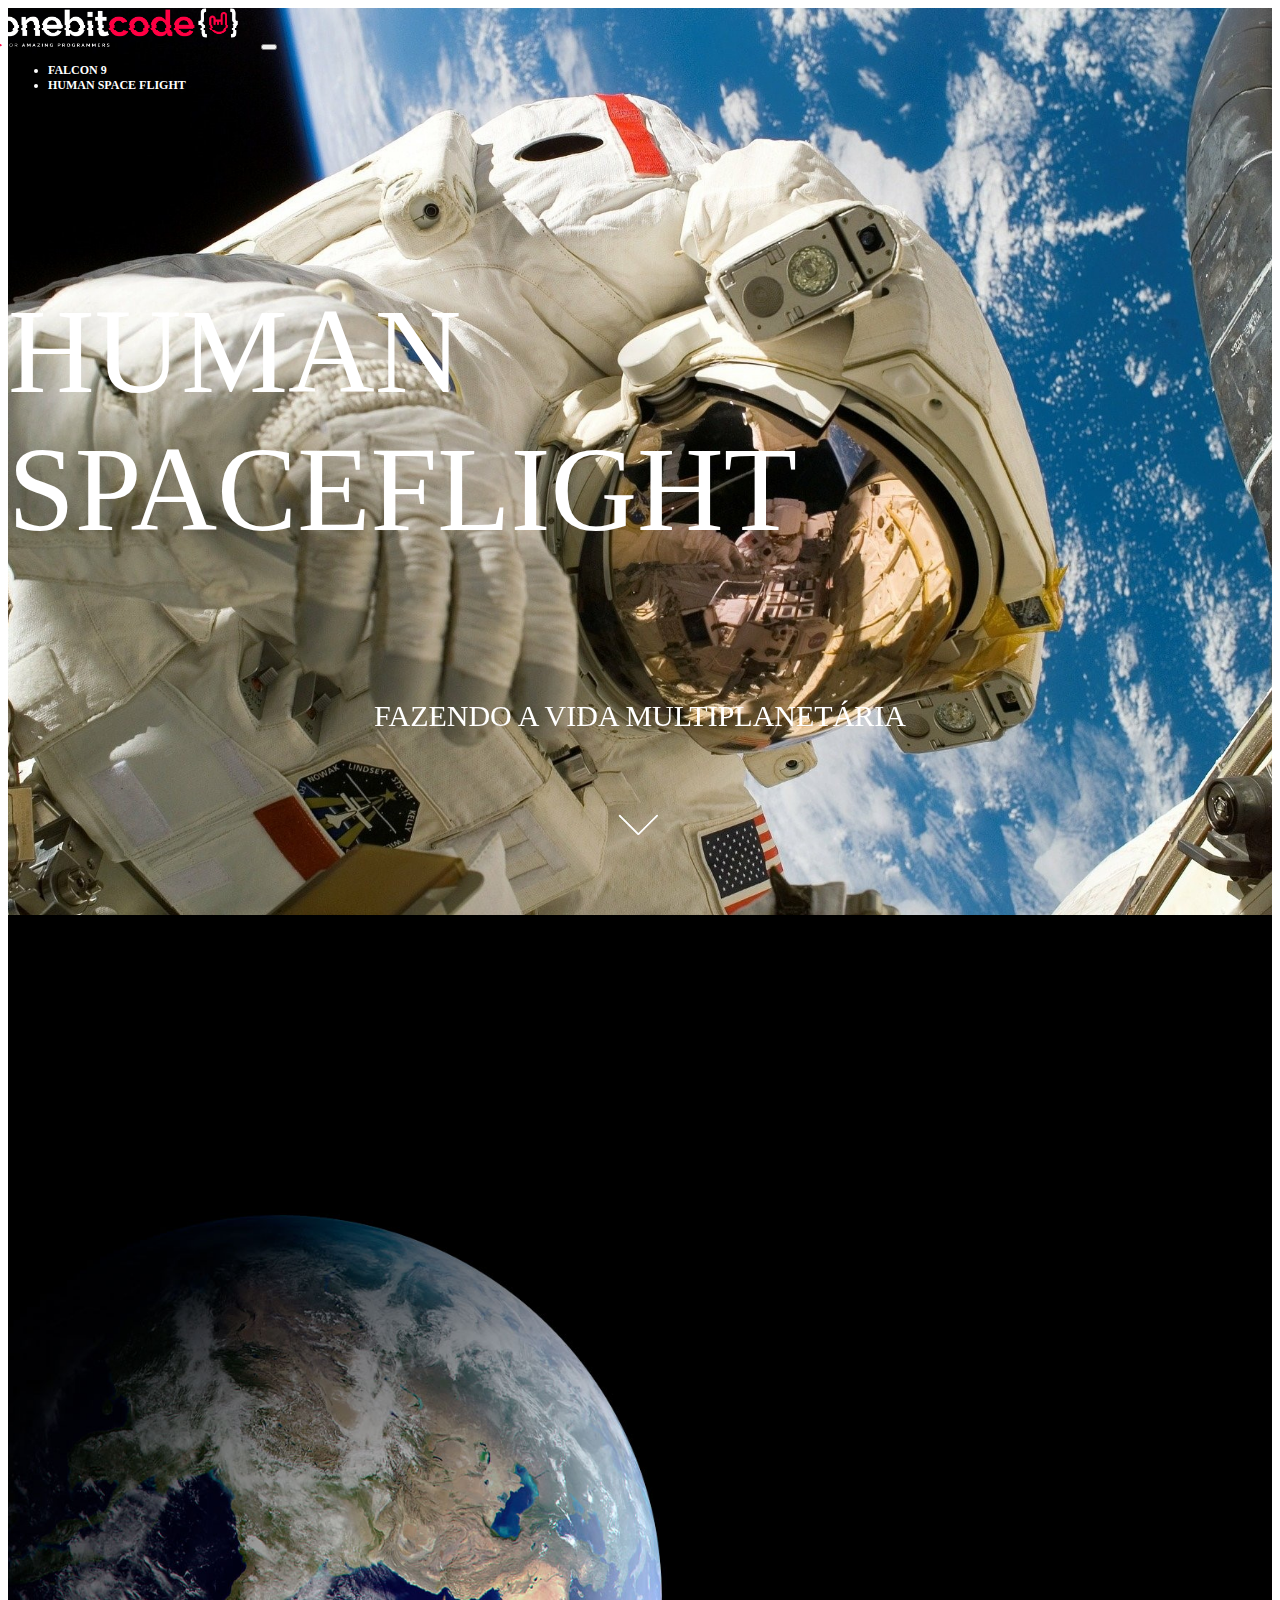
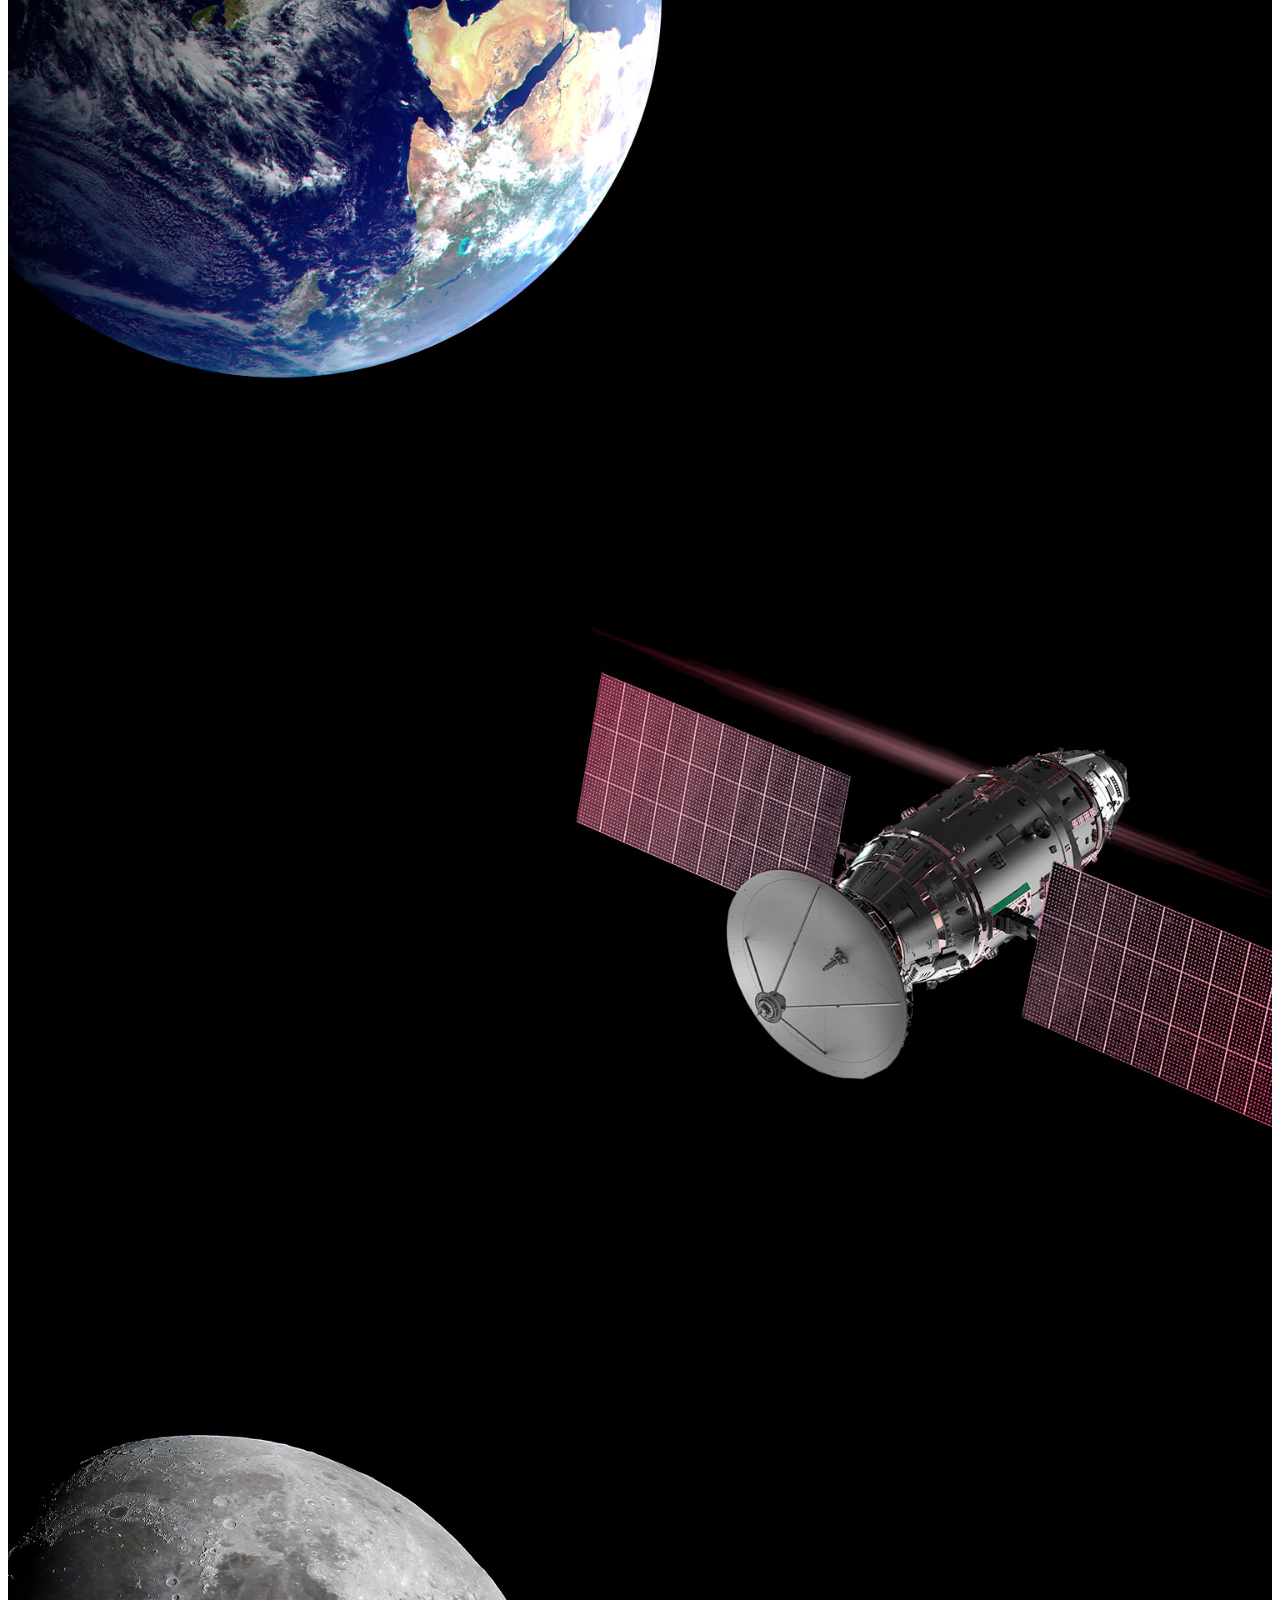
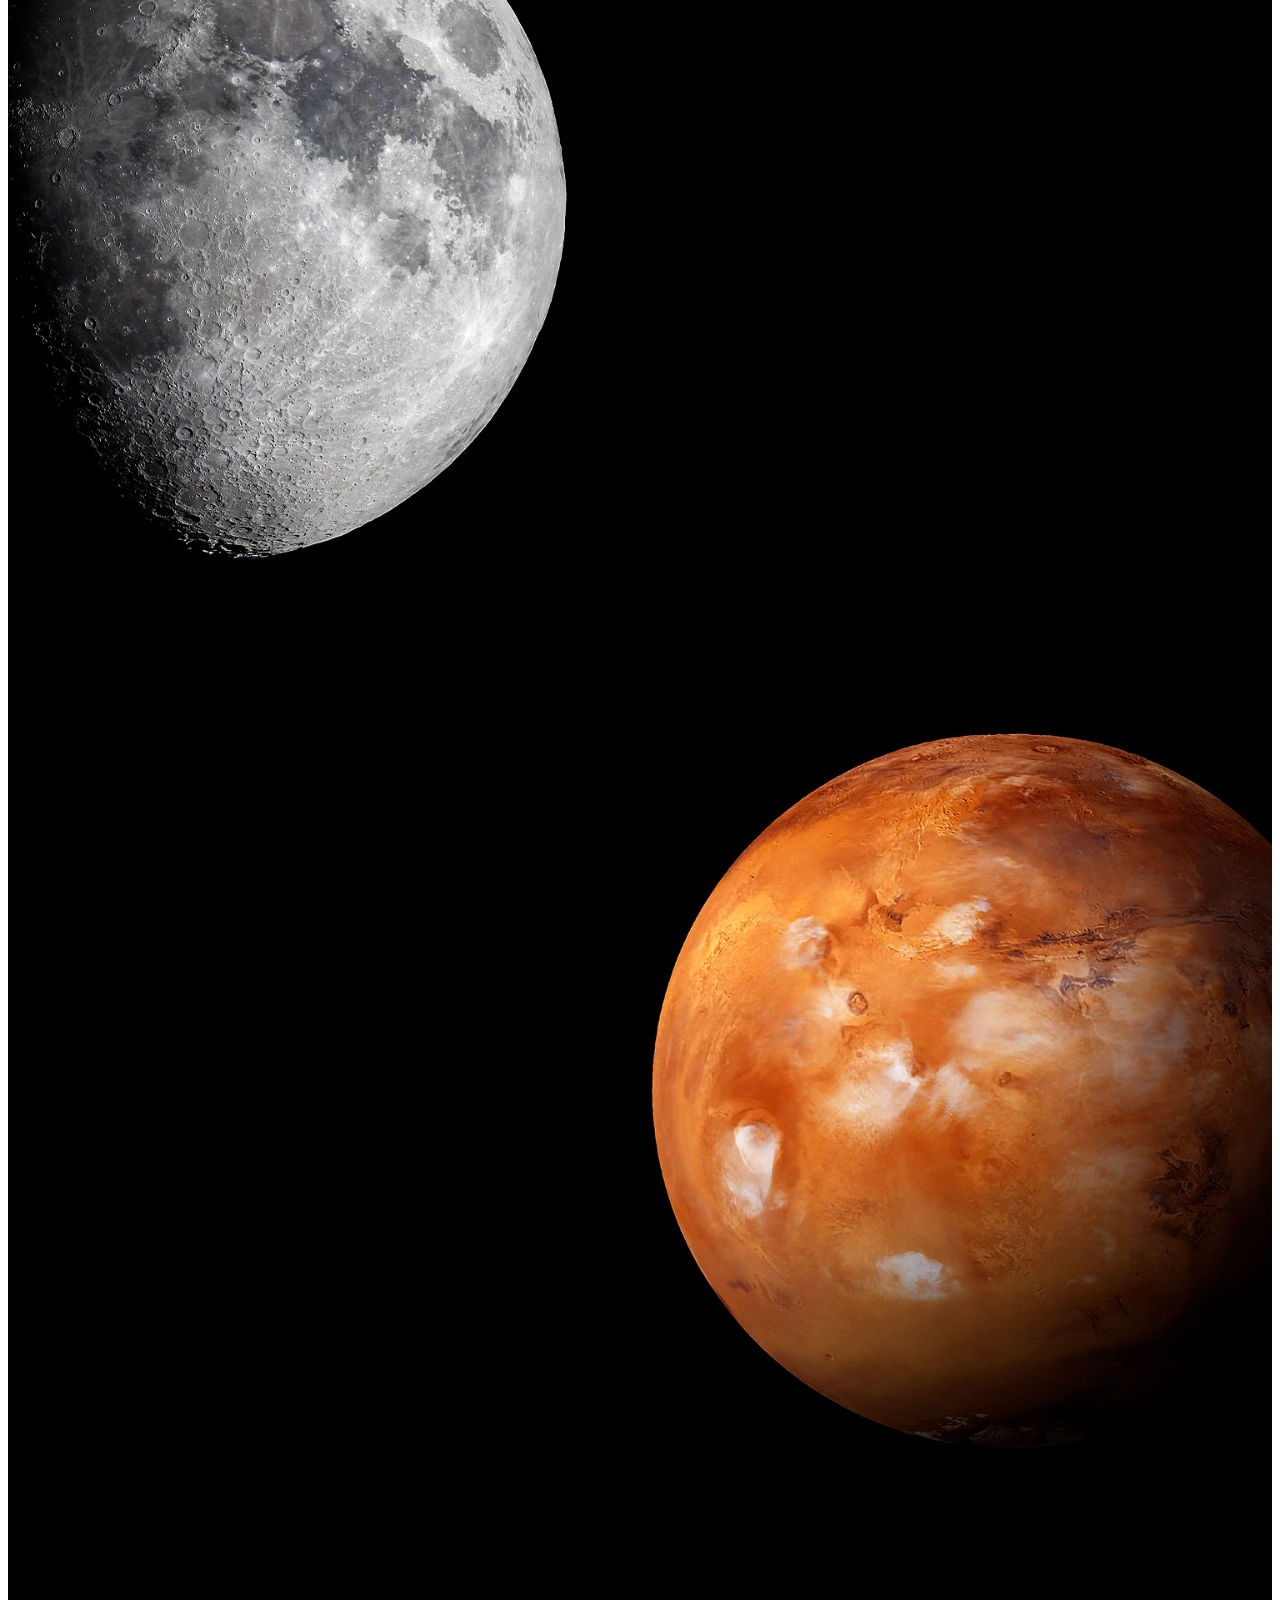
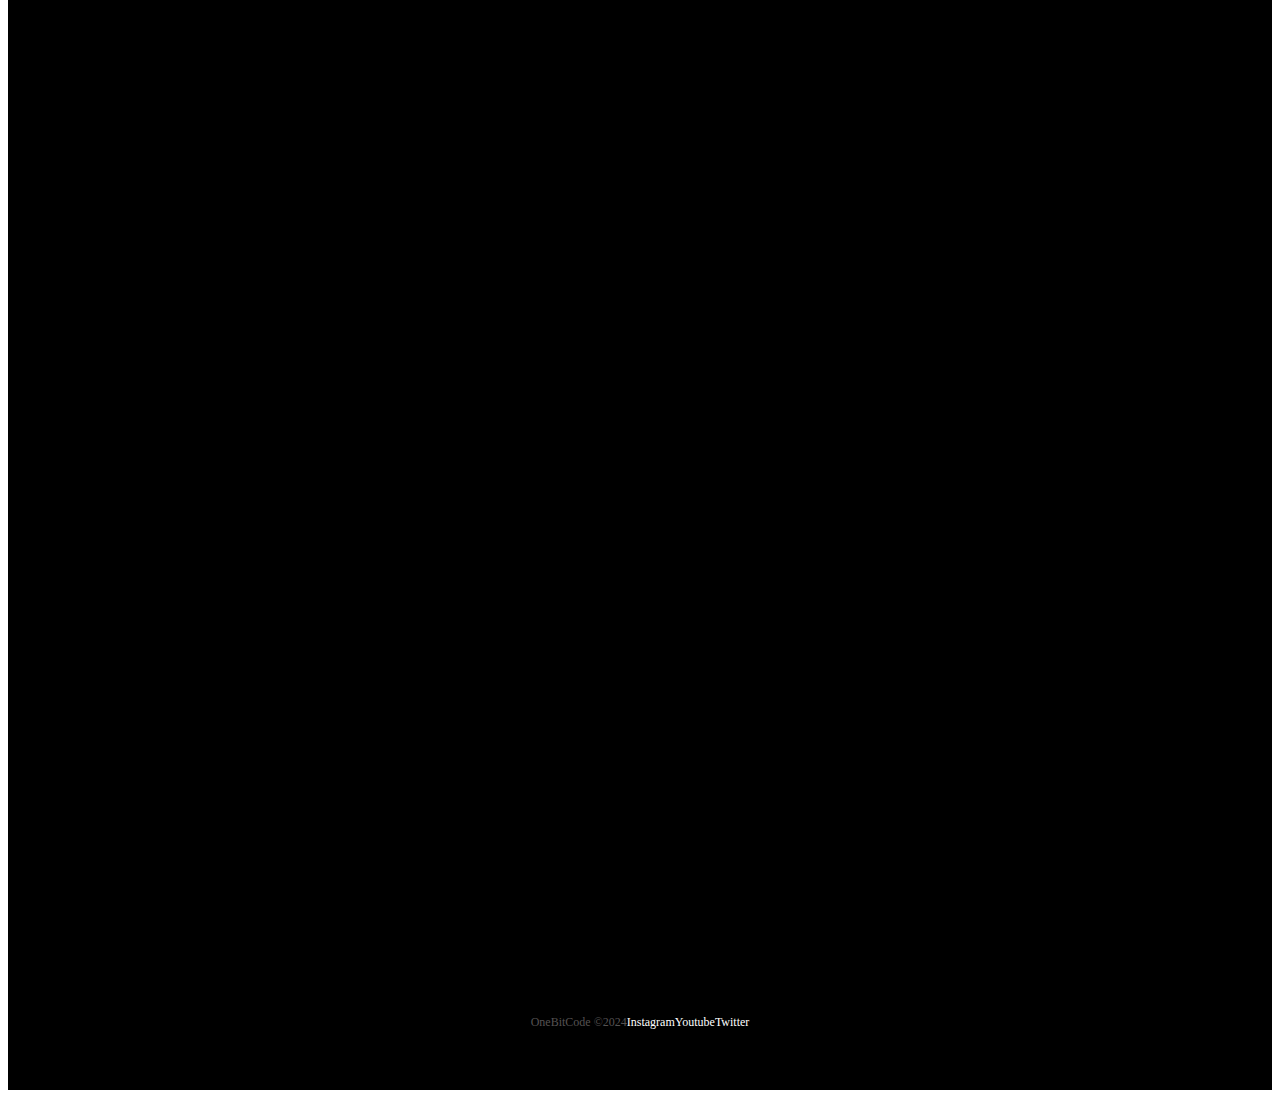
<file: humanSpace.html>
<!DOCTYPE html>
<html lang="pt-br">
<head>
  <meta charset="UTF-8">
  <meta name="viewport" content="width=device-width, initial-scale=1.0">

   <!-- CSS Bootstrap -->
   <link href="https://cdn.jsdelivr.net/npm/bootstrap@5.1.3/dist/css/bootstrap.min.css" rel="stylesheet" integrity="sha384-1BmE4kWBq78iYhFldvKuhfTAU6auU8tT94WrHftjDbrCEXSU1oBoqyl2QvZ6jIW3" crossorigin="anonymous">

   <!-- Lib text css-->
   <link rel="stylesheet" href="https://unpkg.com/aos@next/dist/aos.css" />

   <!-- Favicon -->
    <link rel="shortcut icon" href="images/favicon.png" type="image/x-icon">

    <!-- Link do css -->
     <link rel="stylesheet" href="./css/style.css">


  <title>OneBitX - Home</title>
</head>
<body>
  
  <div class="container-fluid container00 container08">
    <div class="container">
      <header class="header">
        <nav class="navbar navbar-expand-lg navbar-dark bg-transparent pt-4">
          <div class="container-fluid">
            <a class="navbar-brand" href="./index.html">
              <img src="./images/logo-obc-2021-darkbg.png" alt="logoOneBitCode" class="logoPc img-fluid">
            </a>
            <button class="navbar-toggler" type="button" data-bs-toggle="collapse"data-bs-target="#navbarNav" aria-controls="navbarNav" aria-expanded="false"aria-label="Toggle navigation">
              <span class="navbar-toggler-icon"></span>
            </button>
            <div class="collapse navbar-collapse" id="navbarNav">
              <ul class="navbar-nav">
                <li class="nav-item">
                  <a class="nav-link active" aria-current="page" href="./falcon9.html" id="navItem">FALCON 9</a>
                </li>
                <li class="nav-item">
                  <a class="nav-link active" href="./humanSpace.html" id="navItem">HUMAN SPACE FLIGHT</a>
                </li>
              </ul>
            </div>
          </div>
        </nav>
      </header>
    </div>

    <div class="container text-center container01Content" data-aos="fade-down" data-aos-duration="1500">
      <p class="h1 titleHuman" >HUMAN SPACEFLIGHT</p>

      <p class="subTitleHuman">FAZENDO A VIDA MULTIPLANETÁRIA</p>
   
      <img src="./images/home/arrowDown.gif" alt="arrowDown" class="arrowDown">

    </div>
  </div>

  <div class="container-fluid text-center earthDesc">
    <P class="textDescEarth" data-aos="flip-right" data-aos-duration="1000">
      SpaceX também oferece voos cormeciais para orbita terrestre e lunar. Para começar a planejar a sua jornada, por favor contate-nos por <a href="https://instagram.com" target="_blank" class="emailObc">onebitcode@gmail.com</a>
    </P>
  </div>

  <div class="container-fluid container00 container09">
    <div class="containerRightContent" data-aos="fade-right" data-aos-duration="1500">
      <p>MISSÃO</p>
      <p class="h2 titleSection">ORBITA DA TERRA</p>
      <p class="subTitle">EXPERIMENTE O PLANETA AZUL A 300KM DE ALTURA</p>
      <button type="button" class="btn btn-outline-light p-3 px-5">EXPLORAR</button>
    </div>
  </div>

  <div class="container-fluid container00 container10">
    <div class="containerLeftContent" data-aos="fade-up" data-aos-duration="1500">
      <p>MISSÃO</p>
      <p class="h2 titleSection">ESTAÇÃO ESPACIAL</p>
      <p class="subTitle">TRASNTORNO HUMANOS PARA LABORATÓRIO VOADOR NO CÉU</p>
      <button type="button" class="btn btn-outline-light p-3 px-5">EXPLORAR</button>
    </div>
  </div>

  <div class="container-fluid container00 container11">
    <div class="containerRightContent" data-aos="zoom-in-up" data-aos-duration="1500">
      <p>MISSÃO</p>
      <p class="h2 titleSection">LUA</p>
      <p class="subTitle">RETORNANDO HUMANOS PARA A NOSSA LUA VIZINHA</p>
      <button type="button" class="btn btn-outline-light p-3 px-5">EXPLORAR</button>
    </div>
  </div>

  <div class="container-fluid container00 container12">
    <div class="containerLeftContent" data-aos="flip-right" data-aos-duration="1500">
      <p>MISSÃO</p>
      <p class="h2 titleSection">MARTE E ALÉM</p>
      <p class="subTitle">O CAMINHO PARA TORNAR A HUMANIDADE MULTIPLANETÁRIA</p>
      <button type="button" class="btn btn-outline-light p-3 px-5">EXPLORAR</button>
    </div>
  </div>
  

  <div class="container-fluid text-center downloadDesc">
    <p data-aos="fade-right" data-aos-duration="1200">Para mais informações sobre o serviços entre em contato com <a href="https://instagram.com/onebitcode" target="_blank" class="emailObc">onebitcode@gmail.com</a></p>
  
    <button type="button" class="btn btn-outline-light p3" data-aos="flip-left" data-aos-duration="1000">GUIA DO USUÁRIO</button>
  
    <button type="button" class="btn btn-outline-light p3" data-aos="flip-up" data-aos-duration="1300">CAPACIDADES DE SERVIÇOS</button>
  </div>

  <footer class="container-fluid footer">
    <span class="me-4 copyOBC">OneBitCode &copy;2024</span>
    <a href="#" class="me-4" target="_blank">Instagram</a>
    <a href="#" class="me-4" target="_blank">Youtube</a>
    <a href="#" target="_blank">Twitter</a>
  </footer>

    <!-- Script Bootrap -->
    <script src="https://cdn.jsdelivr.net/npm/bootstrap@5.1.3/dist/js/bootstrap.bundle.min.js" integrity="sha384-ka7Sk0Gln4gmtz2MlQnikT1wXgYsOg+OMhuP+IlRH9sENBO0LRn5q+8nbTov4+1p" crossorigin="anonymous"></script>

    <!-- Lib text script -->
    <script src="https://unpkg.com/aos@next/dist/aos.js"></script>
    <script>
      AOS.init();
    </script>
</body>
</html>
</file>
<file: css/style.css>
@import url("https://fonts.googleapis.com/css2?family=Rubik:wght@514&display=swap");
* {
  color: white;
}

.header {
  font-size: 12px;
  font-weight: bold;
}
.header #navItem:hover {
  color: #b9b9b9;
}

.container00 {
  min-height: 100vh;
  background-size: cover;
  background-repeat: no-repeat;
  background-position: center;
}

.arrowDown {
  display: inline-block;
  width: 90px;
  margin-top: 5px;
}

.logoPc {
  width: 240px;
  margin-right: 20px;
  margin-left: -10px;
}

#button {
  padding: 15px 35px;
  border: 2px solid white;
}

.footer {
  background-color: black;
  height: 15vh;
  font-size: 12px;
  font-weight: 500;
  display: flex;
  align-items: center;
  justify-content: center;
}

a {
  text-decoration: none;
  color: white;
}
a:hover {
  color: #b9b9b9;
}

.copyOBC {
  color: #555252;
}

.downloadDesc {
  background-color: black;
  height: 85vh;
  padding-top: 250px;
}
.downloadDesc button {
  border: 2px solid white;
  margin-right: 10px;
  padding: 10px;
}

.emailObc {
  text-decoration: none;
  color: #555252;
  border-bottom: 1px solid white;
}
.emailObc:hover {
  border-bottom: 1px solid #b9b9b9;
  color: #b9b9b9;
}

@media (max-width: 449px) {
  .downloadDesc button {
    margin: 10px 0px;
  }
}
@media (max-width: 405px) {
  .logoPc {
    width: 180px;
    margin-top: 15px;
  }
  .footer {
    font-size: 10px;
  }
}
@media (max-width: 350px) {
  .logoPc {
    width: 150px;
    margin-top: 15px;
  }
}
.container00.container01 {
  background-image: url(../images/home/01.jpg);
}
.container00.container02 {
  background-image: url(../images/home/03.jpg);
}
.container00.container03 {
  background-image: url(../images/home/02.gif);
}
.container00.container04 {
  background-image: url(../images/home/04.jpg);
}

.titlePadding {
  padding-top: 200px;
}

.shortTitle {
  width: 550px;
}

.mediumTitle {
  width: 650px;
}

@media (max-width: 750px) {
  .titlePadding {
    padding-top: 120px;
  }
  .shortTitle, .mediumTitle {
    width: auto;
    font-size: 50px;
  }
}
@media (max-width: 380px) {
  .shortTitle, .mediumTitle {
    width: auto;
    font-size: 35px;
  }
}
.container00.container05 {
  background-image: url(../images/falcon9/01.jpg);
}
.container00.container06 {
  background-image: url(../images/falcon9/02.jpg);
}
.container00.carrossel01 {
  background-image: url(../images/falcon9/03.jpg);
}
.container00.carrossel02 {
  background-image: url(../images/falcon9/04.jpg);
}
.container00.carrossel03 {
  background-image: url(../images/falcon9/05.jpg);
}
.container00.carrossel04 {
  background-image: url(../images/falcon9/06.jpg);
}
.container00.carrossel05 {
  background-image: url(../images/falcon9/07.jpg);
}
.container00.container07 {
  background-image: url(../images/falcon9/08.jpg);
}

.titleFalcon9 {
  font-size: 90px;
  font-family: "Rubik", sans-serif;
  font-weight: 514;
}

.titleContent {
  display: flex;
  flex-direction: column;
  justify-content: center;
  height: 80vh;
}

.numbers {
  background-color: black;
  height: 40vh;
  display: flex;
  flex-direction: column;
  justify-content: center;
}

.titleNum {
  font-size: 90px;
}

.subTitleNum {
  font-size: 20px;
}

.falcon9Desc {
  font-size: 22px;
  width: 640px;
  line-height: 50px;
}

.containerFalcon9Desc {
  display: grid;
  height: 90vh;
  align-items: center;
  justify-content: left;
}

#overViewPosition {
  width: 500px;
  margin-left: 13%;
  padding-top: 15%;
}

#overViewMerlin {
  width: 500px;
  margin-left: 13%;
  padding-top: 9%;
}

.carrosselSlide img {
  height: 100vh;
}

.carouselText {
  background-color: black;
}

@media (max-width: 768px) {
  .numbers .titleNum {
    font-size: 80px;
  }
  .numbers .subTitleNum {
    font-size: 18px;
  }
  .falcon9Desc {
    width: auto;
  }
  #overViewPosition, #overViewMerlin {
    padding-top: 21%;
  }
}
@media (max-width: 575px) {
  .numbers {
    height: 60vh;
  }
  #overViewPosition, #overViewMerlin {
    width: auto;
    margin-left: auto;
  }
}
@media (max-width: 425px) {
  .numbers .titleNum {
    font-size: 40px;
  }
  .numbers .subTitleNum {
    font-size: 14px;
  }
  .titleFalcon9 {
    font-size: 50px;
  }
  .falcon9Desc {
    font-size: 18px;
    line-height: 40px;
  }
  .subtitleFalcon {
    font-size: 16px;
  }
}
.container00.container08 {
  background-image: url(../images/humanFlight/01.jpg);
}
.container00.container09 {
  background-image: url(../images/humanFlight/02.jpg);
}
.container00.container10 {
  background-image: url(../images/humanFlight/03.jpg);
}
.container00.container11 {
  background-image: url(../images/humanFlight/04.jpg);
}
.container00.container12 {
  background-image: url(../images/humanFlight/05.jpg);
}

.container01Content {
  height: 90vh;
  display: flex;
  flex-direction: column;
  justify-content: center;
  align-items: center;
}
.container01Content .titleHuman {
  font-size: 120px;
}
.container01Content .subTitleHuman {
  margin-top: 20px;
  margin-bottom: 50px;
  font-size: 30px;
  font-weight: 300;
}
.container01Content img {
  width: 130px;
}

.earthDesc {
  background-color: black;
  height: 25vh;
  display: flex;
  align-items: center;
  justify-content: center;
}
.earthDesc .textDescEarth {
  color: #d8d8d8;
  font-weight: 400;
  font-size: 20px;
  width: 800px;
}

.containerRightContent {
  margin-left: 55%;
  padding-top: 15%;
}

.titleSection {
  font-size: 60px;
  font-weight: bold;
}

.subTitle {
  font-weight: 300;
  margin-bottom: 40px;
}

.containerLeftContent {
  margin-left: 5%;
  padding-top: 15%;
}

@media (max-width: 768px) {
  .container01Content .titleHuman {
    font-size: 90px;
  }
  .container01Content img {
    width: 150px;
  }
  .titleSection {
    font-size: 50px;
    font-weight: bold;
  }
  .subTitle {
    font-weight: 300;
    margin-bottom: 40px;
  }
  .containerRightContent {
    margin-left: 51%;
    padding-top: 15%;
  }
  .containerLeftContent {
    margin-right: 40%;
    padding-top: 15%;
  }
  .earthDesc .textDescEarth {
    width: auto;
    font-size: 18px;
  }
}
@media (max-width: 610px) {
  .container01Content .titleHuman {
    font-size: 70px;
  }
  .container01Content .subTitleHuman {
    font-size: 25px;
  }
  .container01Content img {
    width: 130px;
  }
  .earthDesc .textDescEarth {
    font-size: 16px;
  }
}
@media (max-width: 435px) {
  .container01Content .titleHuman {
    font-size: 40px;
  }
  .container01Content .subTitleHuman {
    font-size: 16px;
  }
  .container01Content img {
    width: 100px;
  }
  .earthDesc .textDescEarth {
    font-size: 14px;
  }
  .containerRightContent {
    margin-left: 30%;
    padding-top: 15%;
  }
  .containerLeftContent {
    margin-right: 30%;
    padding-top: 15%;
  }
  .containerLeftContent .subTitle {
    width: 300px;
  }
}

/*# sourceMappingURL=style.css.map */
</file>
